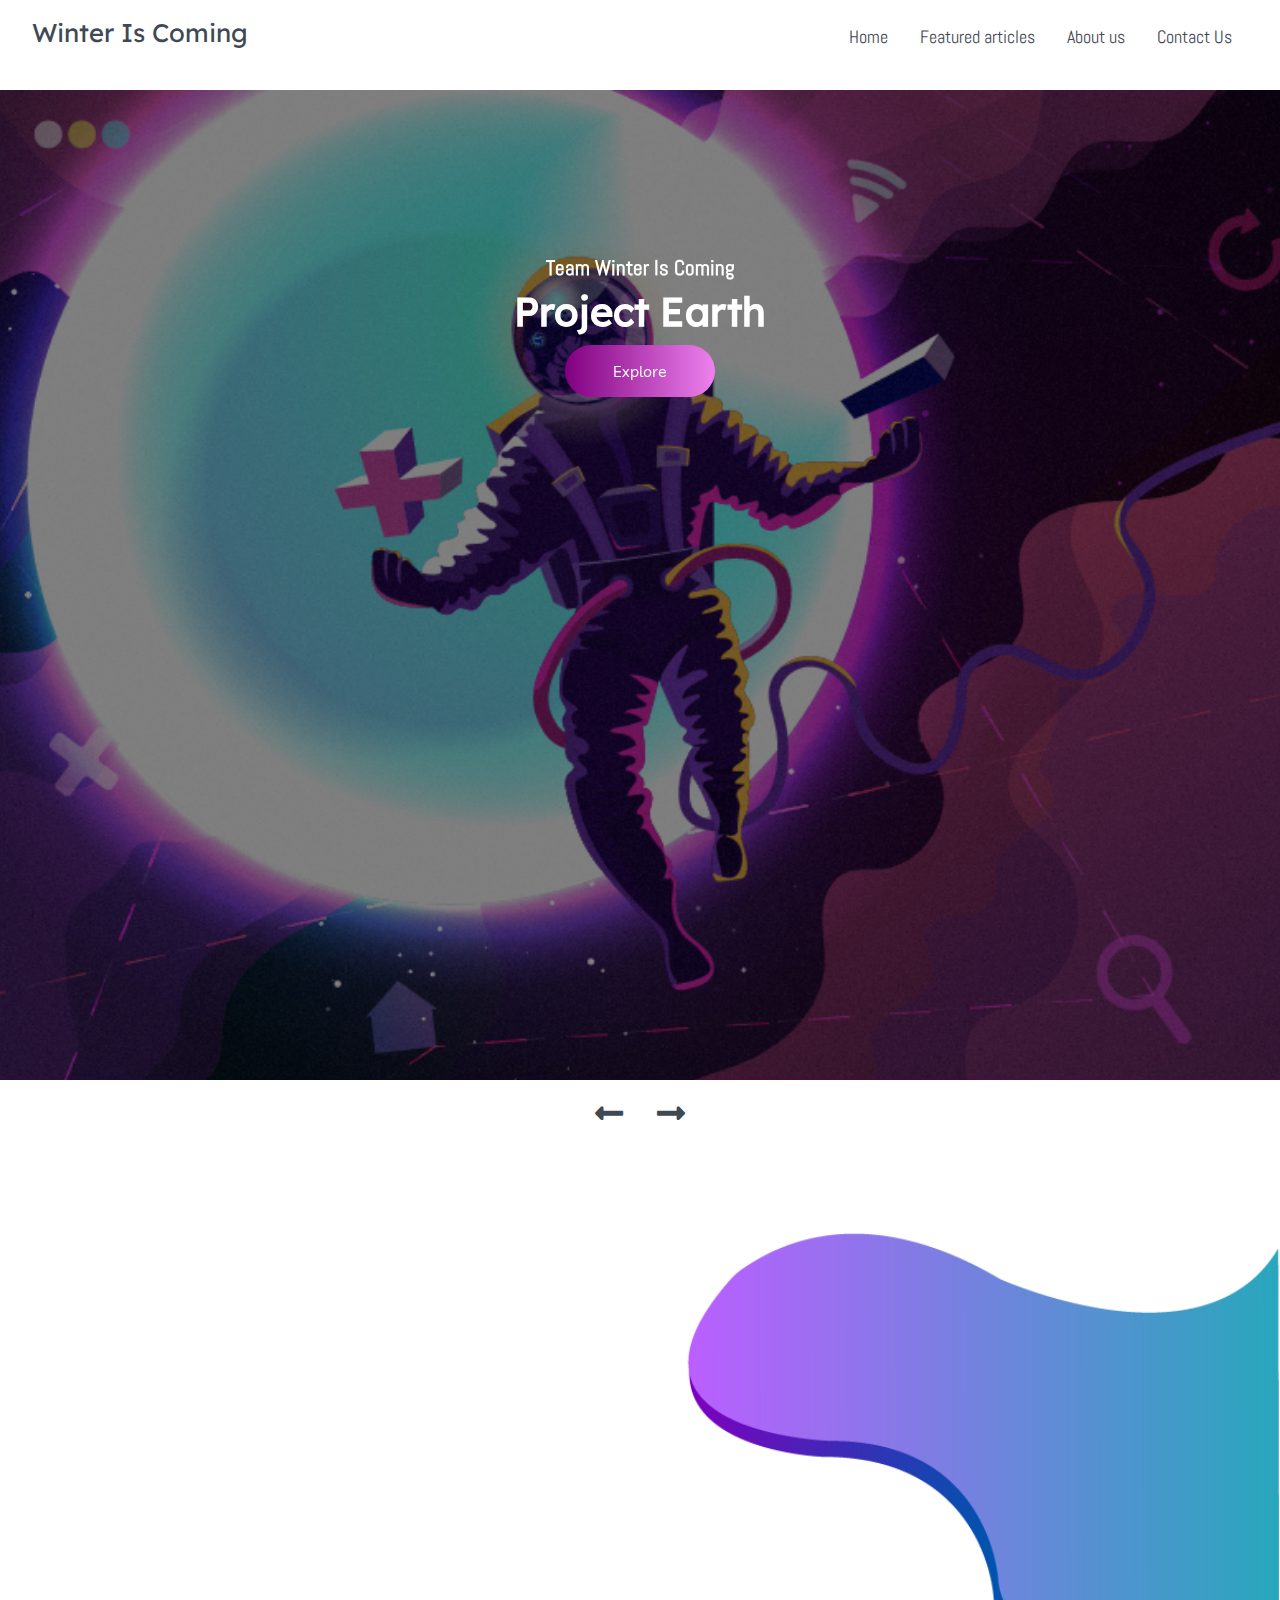
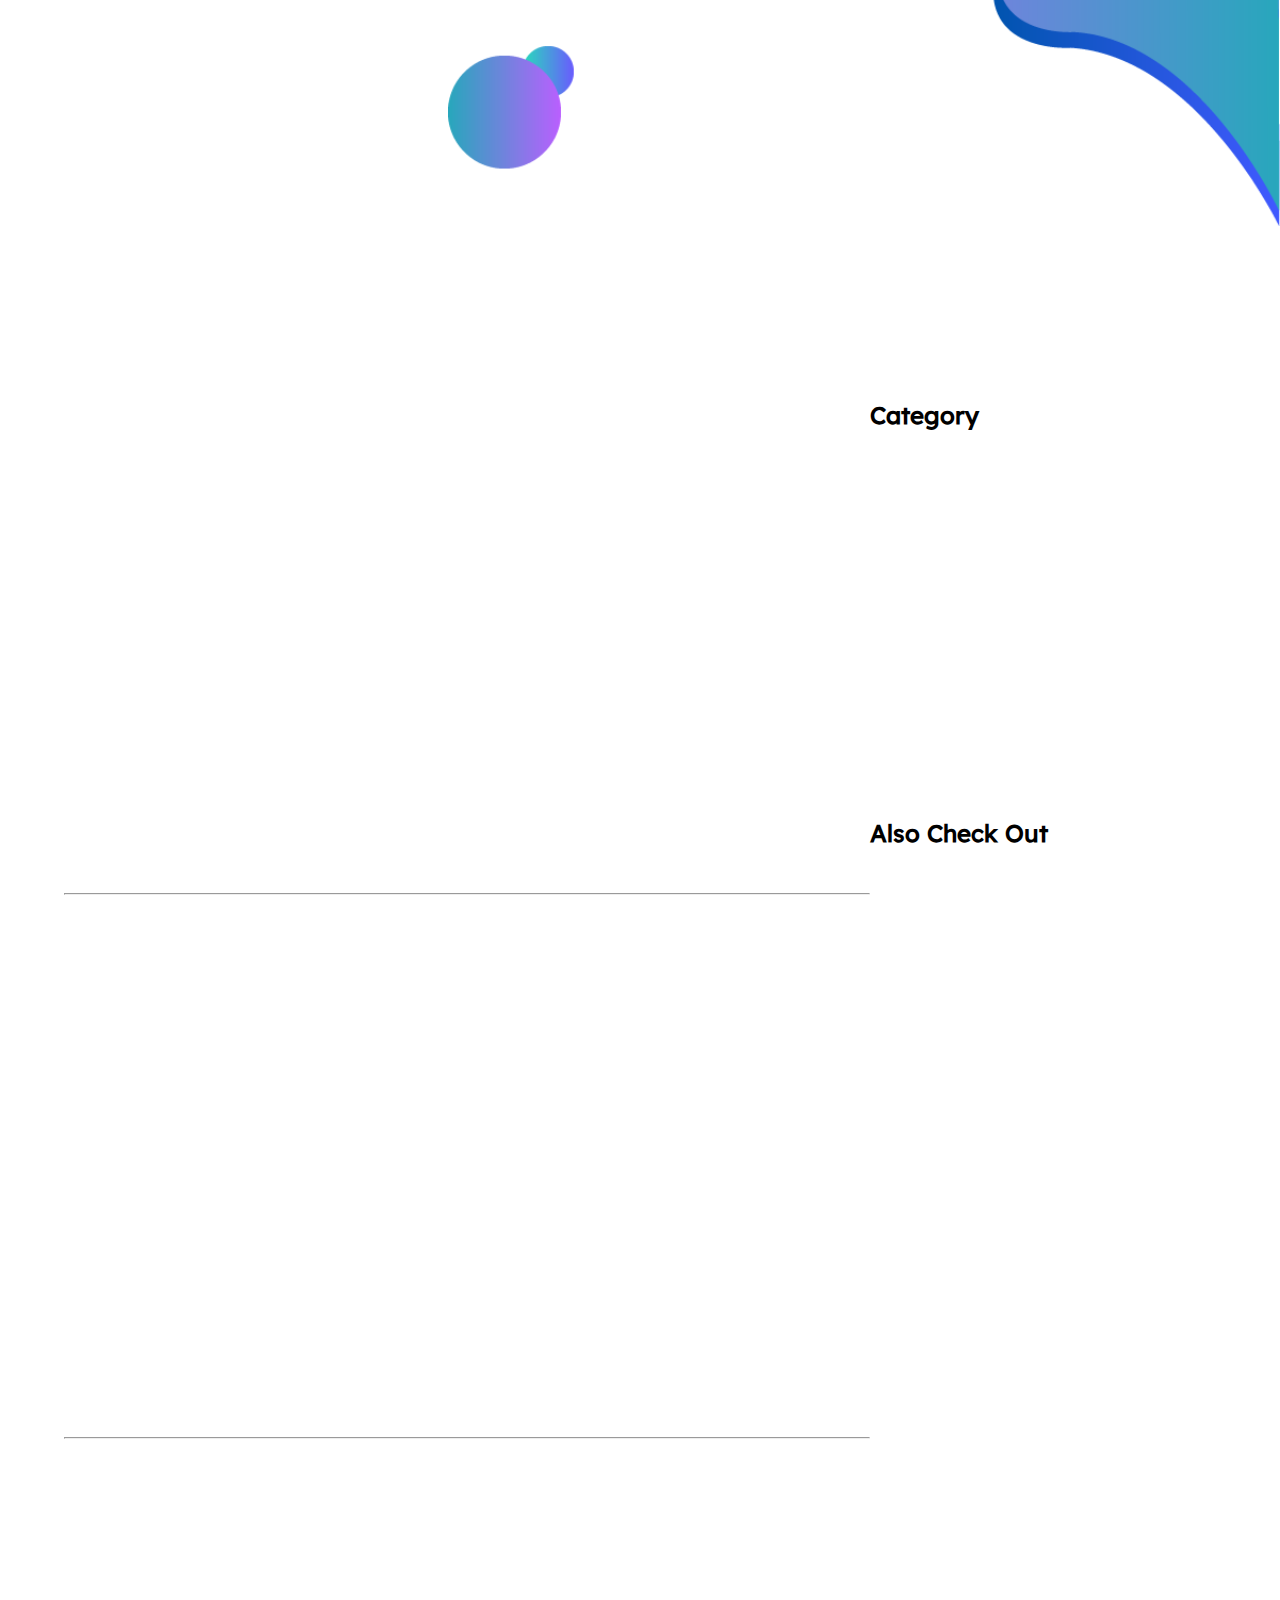
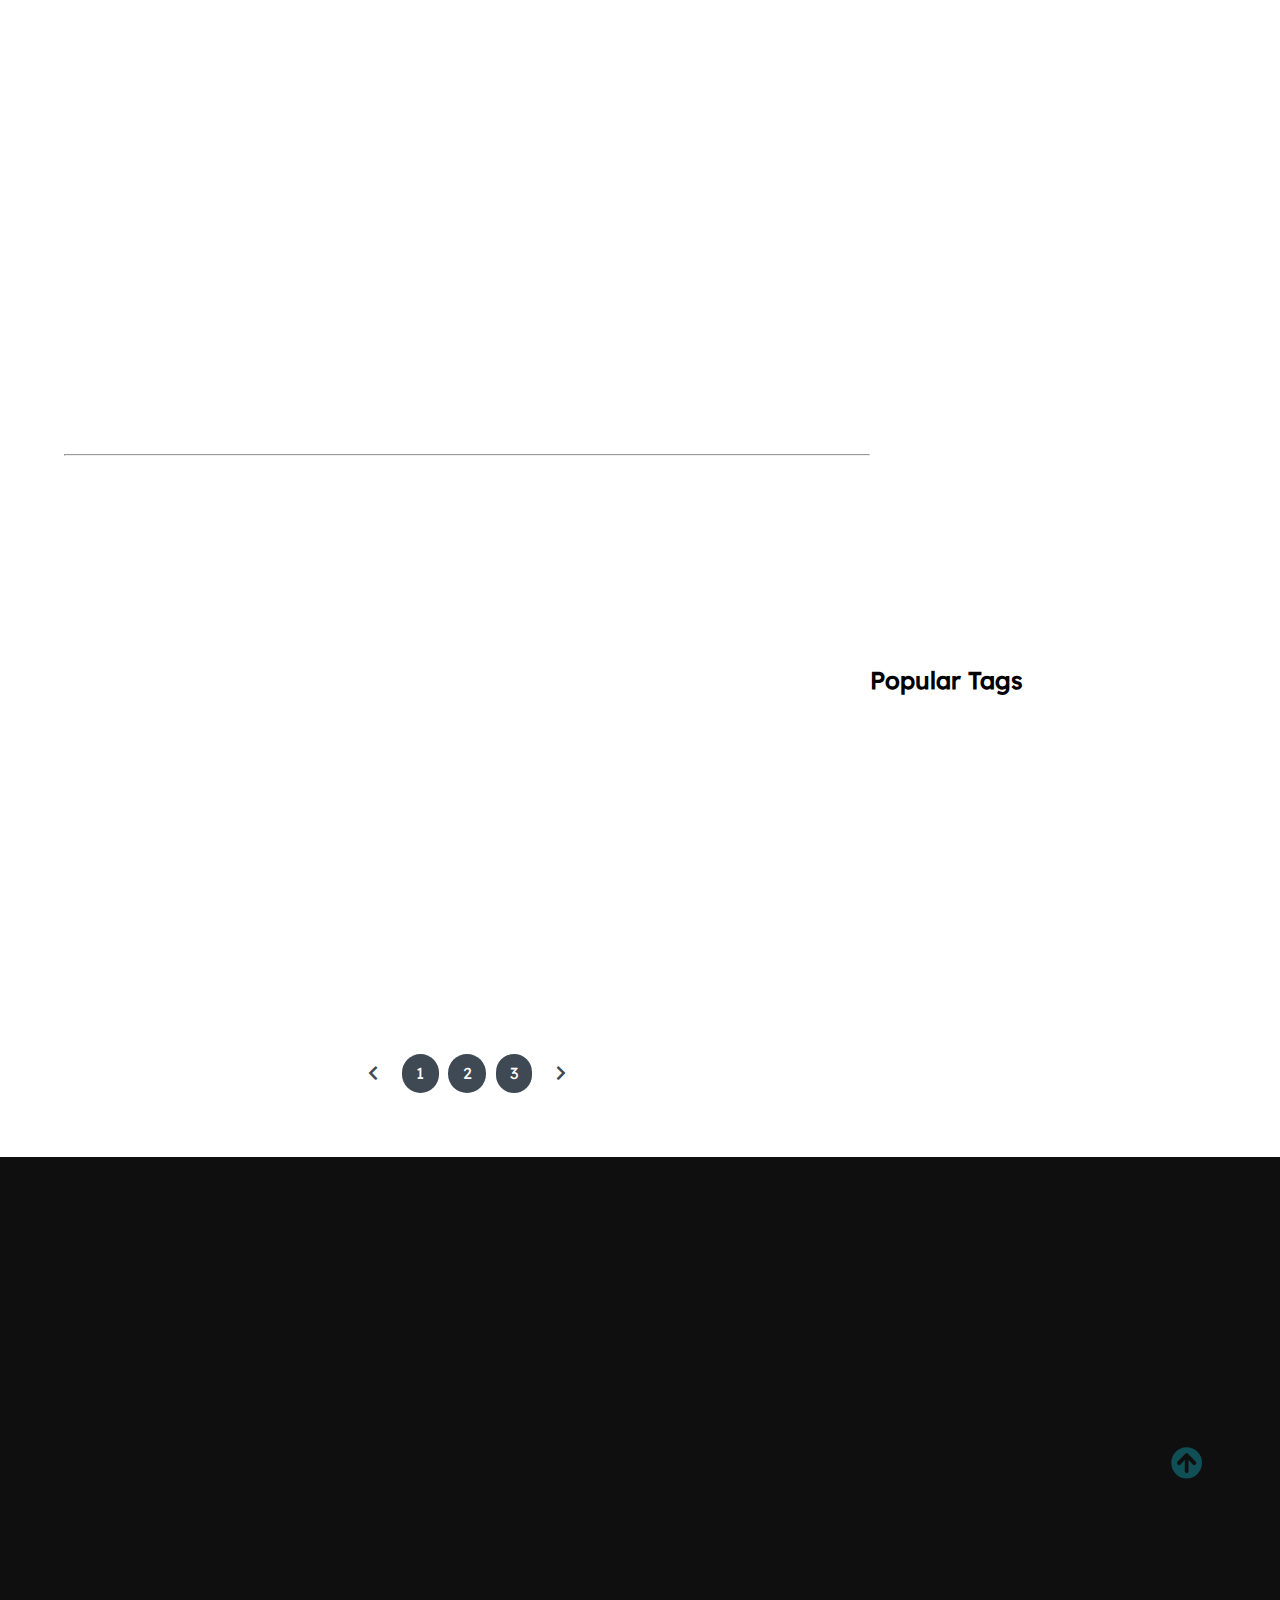
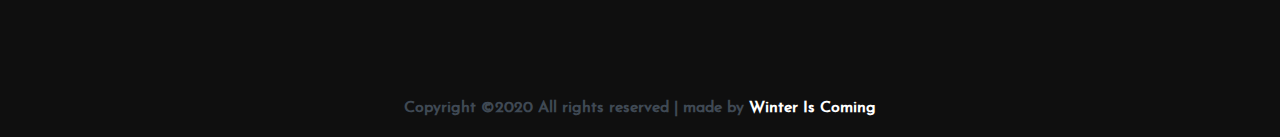
<file: index.html>
<!DOCTYPE html>
<html lang="en">

<head>
  <meta charset="UTF-8" />
  <meta name="viewport" content="width=device-width, initial-scale=1.0" />
  <meta http-equiv="X-UA-Compatible" content="ie=edge" />
  <title>Project NASA</title>

  <!-- Font Awesome Icons -->
  <link rel="stylesheet" href="./css/all.css" />

  <!-- --------- Owl-Carousel ------------------->
  <link rel="stylesheet" href="./css/owl.carousel.min.css" />
  <link rel="stylesheet" href="./css/owl.theme.default.min.css" />

  <!-- ------------ AOS Library ------------------------- -->
  <link rel="stylesheet" href="./css/aos.css" />

  <!-- Custom Style   -->
  <link rel="stylesheet" href="./css/Style.css" />
</head>

<body>
  <!-- ----------------------------  Navigation ---------------------------------------------- -->

  <nav class="nav">
    <div class="nav-menu flex-row">
      <div class="nav-brand">
        <a href="#" class="text-gray">Winter Is Coming</a>
      </div>
      <div class="toggle-collapse">
        <div class="toggle-icons">
          <i class="fas fa-bars"></i>
        </div>
      </div>
      <div>
        <ul class="nav-items">
          <li class="nav-link">
            <a href="index.html">Home</a>
          </li>
          <li class="nav-link">
            <a href="#categories">Featured articles</a>
          </li>

          <li class="nav-link">
            <a href="#foot">About us</a>
          </li>
          <li class="nav-link">
            <a href="#foot">Contact Us</a>
          </li>
        </ul>
      </div>
    </div>
  </nav>

  <!-- ------------x---------------  Navigation --------------------------x------------------- -->

  <!----------------------------- Main Site Section ------------------------------>

  <main>
    <!------------------------ Site Title ---------------------->

    <section class="site-title">
      <div class="site-background" data-aos="fade-up" data-aos-delay="100">
        <h3>Team Winter Is Coming</h3>
        <h1>Project Earth</h1>
        <div class="explore">
          <a class="btn" href="#pages">Explore</a>
        </div>
      </div>
    </section>

    <!------------x----------- Site Title ----------x----------->

    <!-- --------------------- Blog Carousel ----------------- -->

    <section id="categories">
      <div class="blog">
        <div class="container">
          <div class="owl-carousel owl-theme blog-post">
            <div class="blog-content" data-aos="fade-right" data-aos-delay="200">
              <img src="./assets/Blog-post/post-1.jpg" alt="post-1" />
              <div class="blog-title">
                <h3>Why Does Nasa Study Earth</h3>
                <div class="new-btn">
                  <a class="btn btn-blog" href="page-1.html">See Post</a>
                </div>
                <span>2 minutes</span>
              </div>
            </div>
            <div class="blog-content" data-aos="fade-in" data-aos-delay="200">
              <img src="./assets/Blog-post/post-3.jpeg" alt="post-1" />
              <div class="blog-title">
                <h3>Island Made of Tuff Stuff</h3>
                <div class="new-btn">
                  <a class="btn btn-blog" href="page-3.html">See Post</a>
                </div>
                <span>2 minutes</span>
              </div>
            </div>
            <div class="blog-content" data-aos="fade-left" data-aos-delay="200">
              <img src="./assets/Blog-post/post-2.jpg" alt="post-1" />
              <div class="blog-title">
                <h3>Track Forest Fire From Space</h3>
                <div class="new-btn">
                  <a class="btn btn-blog" href="page-2.html">See Post</a>
                </div>
                <span>2 minutes</span>
              </div>
            </div>
            <div class="blog-content" data-aos="fade-right" data-aos-delay="200">
              <img src="./assets/Blog-post/post-5.jpg" alt="post-1" />
              <div class="blog-title">
                <h3>Counting crops during COVID</h3>
                <div class="new-btn">
                  <a class="btn btn-blog" href="page-4.html">See Post</a>
                </div>
                <span>2 minutes</span>
              </div>
            </div>
          </div>
          <div class="owl-navigation">
            <span class="owl-nav-prev"><i class="fas fa-long-arrow-alt-left"></i></span>
            <span class="owl-nav-next"><i class="fas fa-long-arrow-alt-right"></i></span>
          </div>
        </div>
      </div>
    </section>

    <!-- ----------x---------- Blog Carousel --------x-------- -->

    <!-- ---------------------- Site Content -------------------------->

    <section class="container" id="pages">
      <div class="site-content">
        <div class="posts">
          <div class="post-content" data-aos="zoom-in" data-aos-delay="200">
            <div class="post-image">
              <div>
                <img src="./assets/Blog-post/post-1.jpg" class="img" alt="blog1" />
              </div>
              <div class="post-info flex-row">
                <span><i class="fas fa-user text-gray"></i>&nbsp;&nbsp;Admin</span>
                <span><i class="fas fa-calendar-alt text-gray"></i>&nbsp;&nbsp;October 4, 2020</span>
                <span>2 Comments</span>
              </div>
            </div>
            <div class="post-title">
              <a href="#">Why Does NASA Study Earth</a>
              <p>
                NASA studies Earth because Earth is a planet, too! In fact, it is the planet that NASA has studied the
                most. It is important to study Earth because it is the one place in the entire solar system where humans
                can llive.

              </p>
              <a class="btn post-btn" href="page-1.html">
                Read More &nbsp; <i class="fas fa-arrow-right"></i>
              </a>
            </div>
          </div>
          <hr />
          <div class="post-content" data-aos="zoom-in" data-aos-delay="200">
            <div class="post-image">
              <div>
                <img src="./assets/Blog-post/post-2.jpg" class="img" alt="blog1" />
              </div>
              <div class="post-info flex-row">
                <span><i class="fas fa-user text-gray"></i>&nbsp;&nbsp;Admin</span>
                <span><i class="fas fa-calendar-alt text-gray"></i>&nbsp;&nbsp;October 4, 2020</span>
                <span>7 Commets</span>
              </div>
            </div>
            <div class="post-title">
              <a href="#">Track Forest Fire From Space</a>
              <p>
                Wildfires have been burning across the state of California for weeks – some of them
                becoming larger complexes as different fires merge. One of those was the August
                Complex Fire, which reportedly began as 37 distinct fires caused by lightning strikes
                in northern California on Aug. 17. That fire is still burning over a month later.
              </p>
              <a class="btn post-btn" href="page-2.html">
                Read More &nbsp; <i class="fas fa-arrow-right"></i>
              </a>
            </div>
          </div>
          <hr />
          <div class="post-content" data-aos="zoom-in" data-aos-delay="200">
            <div class="post-image">
              <div>
                <img src="./assets/Blog-post/post-3.jpeg" class="img" alt="blog1" />
              </div>
              <div class="post-info flex-row">
                <span><i class="fas fa-user text-gray"></i>&nbsp;&nbsp;Admin</span>
                <span><i class="fas fa-calendar-alt text-gray"></i>&nbsp;&nbsp;October 4, 2020</span>
                <span>5 Comments</span>
              </div>
            </div>
            <div class="post-title">
              <a href="#">Island Made of Tuff Stuff</a>
              <p>
                Hunga Tonga-Hunga Ha'apai is the first island of this type to erupt and persist in the modern satellite
                era, it gives scientists an unprecedented view from space of its early life and evolution. The new study
                offers insight into its longevity and the erosion that shapes new islands. Understanding these processes
                could also provide insights into similar features in other parts of the solar system, including Mars.
              </p>
              <a class="btn post-btn" href="page-3.html">
                Read More &nbsp; <i class="fas fa-arrow-right"></i>
              </a>
            </div>
          </div>
          <hr />
          <div class="post-content" data-aos="zoom-in" data-aos-delay="200">
            <div class="post-image">
              <div>
                <img src="./assets/Blog-post/post-5.jpg" class="img" alt="blog1" />
              </div>
              <div class="post-info flex-row">
                <span><i class="fas fa-user text-gray"></i>&nbsp;&nbsp;Admin</span>
                <span><i class="fas fa-calendar-alt text-gray"></i>&nbsp;&nbsp;October 4, 2020</span>
                <span>12 Comments</span>
              </div>
            </div>
            <div class="post-title">
              <a href="#">Counting crops during COVID</a>
              <p>
                The Earth Science Division is using information from NASA’s Earth-observing
                satellites, surface sensors, and computer-based datasets to study the environmental,
                economic and societal impacts of the COVID-19 pandemic and to determine whether
                environmental factors influence the spread of the virus.
              </p>
              <a class="btn post-btn" href="page-4.html">
                Read More &nbsp; <i class="fas fa-arrow-right"></i>
              </a>
            </div>
          </div>
          <div class="pagination flex-row">
            <a href="page-1.html"><i class="fas fa-chevron-left"></i></a>
            <a href="page-2.html" class="pages">1</a>
            <a href="page-3.html" class="pages">2</a>
            <a href="page-4.html" class="pages">3</a>
            <a href="page-1.html"><i class="fas fa-chevron-right"></i></a>
          </div>
        </div>
        <aside class="sidebar">
          <div class="category">
            <h2>Category</h2>
            <ul class="category-list">
              <li class="list-items" data-aos="fade-left" data-aos-delay="100">
                <a href="#">Mission Earth</a>
                <span>(05)</span>
              </li>
              <li class="list-items" data-aos="fade-left" data-aos-delay="200">
                <a href="#">Mission Mars</a>
                <span>(02)</span>
              </li>
              <li class="list-items" data-aos="fade-left" data-aos-delay="300">
                <a href="#">Space Studies</a>
                <span>(07)</span>
              </li>
              <li class="list-items" data-aos="fade-left" data-aos-delay="400">
                <a href="#">NASA Tech</a>
                <span>(01)</span>
              </li>
              <li class="list-items" data-aos="fade-left" data-aos-delay="500">
                <a href="#">More Blogs</a>
                <span>(08)</span>
              </li>
            </ul>
          </div>
          <div class="popular-post">
            <h2>Also Check Out</h2>
            <div class="post-content" data-aos="flip-up" data-aos-delay="200">
              <div class="post-image">
                <div>
                  <img src="./assets/popular-post/m-blog-1.jpg" class="img" alt="blog1" />
                </div>
                <div class="post-info flex-row">
                  <span><i class="fas fa-calendar-alt text-gray"></i>&nbsp;&nbsp;October 4, 2020</span>
                  <span>2 Comments</span>
                </div>
              </div>
              <div class="post-title">
                <a href="#">A possible second large subglacial impact crater in northwest Greenland</a>
              </div>
            </div>
            <div class="post-content" data-aos="flip-up" data-aos-delay="300">
              <div class="post-image">
                <div>
                  <img src="./assets/popular-post/m-blog-2.jpg" class="img" alt="blog1" />
                </div>
                <div class="post-info flex-row">
                  <span><i class="fas fa-calendar-alt text-gray"></i>&nbsp;&nbsp;October 4, 2020</span>
                  <span>2 Comments</span>
                </div>
              </div>
              <div class="post-title">
                <a href="#">Blending science and tradition:</a>
              </div>
            </div>
            <div class="post-content" data-aos="flip-up" data-aos-delay="400">
              <div class="post-image">
                <div>
                  <img src="./assets/popular-post/m-blog-3.jpg" class="img" alt="blog1" />
                </div>
                <div class="post-info flex-row">
                  <span><i class="fas fa-calendar-alt text-gray"></i>&nbsp;&nbsp;October 4, 2020</span>
                  <span>2 Comments</span>
                </div>
              </div>
              <div class="post-title">
                <a href="#">Shining Laser Light on Earth’s Forests</a>
              </div>
            </div>
            <div class="post-content" data-aos="flip-up" data-aos-delay="500">
              <div class="post-image">
                <div>
                  <img src="./assets/popular-post/m-blog-4.jpg" class="img" alt="blog1" />
                </div>
                <div class="post-info flex-row">
                  <span><i class="fas fa-calendar-alt text-gray"></i>&nbsp;&nbsp;October 4, 2020</span>
                  <span>2 Comments</span>
                </div>
              </div>
              <div class="post-title">
                <a href="#">Tiny Sea Creatures Hold Secrets to Earth’s Climate
                </a>
              </div>
            </div>
            <div class="post-content" data-aos="flip-up" data-aos-delay="600">
              <div class="post-image">
                <div>
                  <img src="./assets/popular-post/m-blog-5.jpg" class="img" alt="blog1" />
                </div>
                <div class="post-info flex-row">
                  <span><i class="fas fa-calendar-alt text-gray"></i>&nbsp;&nbsp;October 4, 2020</span>
                  <span>2 Comments</span>
                </div>
              </div>
              <div class="post-title">
                <a href="#">The Hiawatha Impact Crater</a>
              </div>
            </div>
          </div>

          <div class="popular-tags">
            <h2>Popular Tags</h2>
            <div class="tags flex-row">
              <span class="tag" data-aos="flip-up" data-aos-delay="100">Software</span>
              <span class="tag" data-aos="flip-up" data-aos-delay="200">Technology</span>
              <span class="tag" data-aos="flip-up" data-aos-delay="300">Space</span>
              <span class="tag" data-aos="flip-up" data-aos-delay="400">COVID-19</span>
              <span class="tag" data-aos="flip-up" data-aos-delay="500">NASA</span>
              <span class="tag" data-aos="flip-up" data-aos-delay="600">Lifestyle</span>
              <span class="tag" data-aos="flip-up" data-aos-delay="700">Space Mission</span>
              <span class="tag" data-aos="flip-up" data-aos-delay="800">Mars</span>
            </div>
          </div>
        </aside>
      </div>
    </section>

    <!-- -----------x---------- Site Content -------------x------------>
  </main>

  <!---------------x------------- Main Site Section ---------------x-------------->

  <!-- --------------------------- Footer ---------------------------------------- -->

  <footer class="footer" id="foot">
    <div class="container">
      <div class="about-us" data-aos="fade-right" data-aos-delay="200">
        <h2>About us</h2>
        <p>
          We are a team of students from a prestigious college of Engineering and
          Technology, named B. P. Poddar Institute of Management and Technology
          situated here in Kolkata, India. We are sincere and hardworking students who like
          try new things every day. We also try to solve every new problem with integrity,
          dignity and teamwork. We like to participate in as many competitions as we can,
          so that we can sharpen our skills and gain experience. We also aspire to be great
          developers and skilled engineers in the time to come.
        </p>
      </div>
      <div class="newsletter" data-aos="fade-right" data-aos-delay="200">
        <h2>Newsletter</h2>
        <p>Stay updated with our latest</p>
        <div class="form-element">
          <input type="text" placeholder="Email" /><span><i class="fas fa-chevron-right"></i></span>
        </div>
      </div>
      <div class="instagram" data-aos="fade-left" data-aos-delay="200">
        <h2>Photo Gallery</h2>
        <div class="flex-row">
          <img src="./assets/Blog-post/post-1.jpg" alt="insta1" />
          <img src="./assets/popular-post/m-blog-3.jpg" alt="insta2" />
          <img src="./assets/popular-post/m-blog-4.jpg" alt="insta3" />
        </div>
        <div class="flex-row">
          <img src="./assets/Blog-post/post-2.jpg" alt="insta4" />
          <img src="./assets/Blog-post/post-3.jpeg" alt="insta5" />
          <img src="./assets/Blog-post/post-5.jpg" alt="insta6" />
        </div>
      </div>
      <div class="follow" data-aos="fade-left" data-aos-delay="200">
        <h2>Follow us</h2>
        <p>Let us be Social</p>
        <div>
          <i class="fab fa-facebook-f"></i>
          <i class="fab fa-twitter"></i>
          <i class="fab fa-instagram"></i>
          <i class="fab fa-youtube"></i>
        </div>
      </div>
    </div>
    <div class="rights flex-row">
      <h4 class="text-gray">
        Copyright &#169;2020 All rights reserved | made by
        <a target="_black">Winter Is Coming</a>
      </h4>
    </div>
    <div class="move-up">
      <span><i class="fas fa-arrow-circle-up fa-2x"></i></span>
    </div>
  </footer>

  <!-- -------------x------------- Footer --------------------x------------------- -->

  <!-- Jquery Library file -->
  <script src="./js/Jquery3.4.1.min.js"></script>

  <!-- --------- Owl-Carousel js ------------------->
  <script src="./js/owl.carousel.min.js"></script>

  <!-- ------------ AOS js Library  ------------------------- -->
  <script src="./js/aos.js"></script>

  <!-- Custom Javascript file -->
  <script src="./js/main.js"></script>

</body>

</html>
</file>
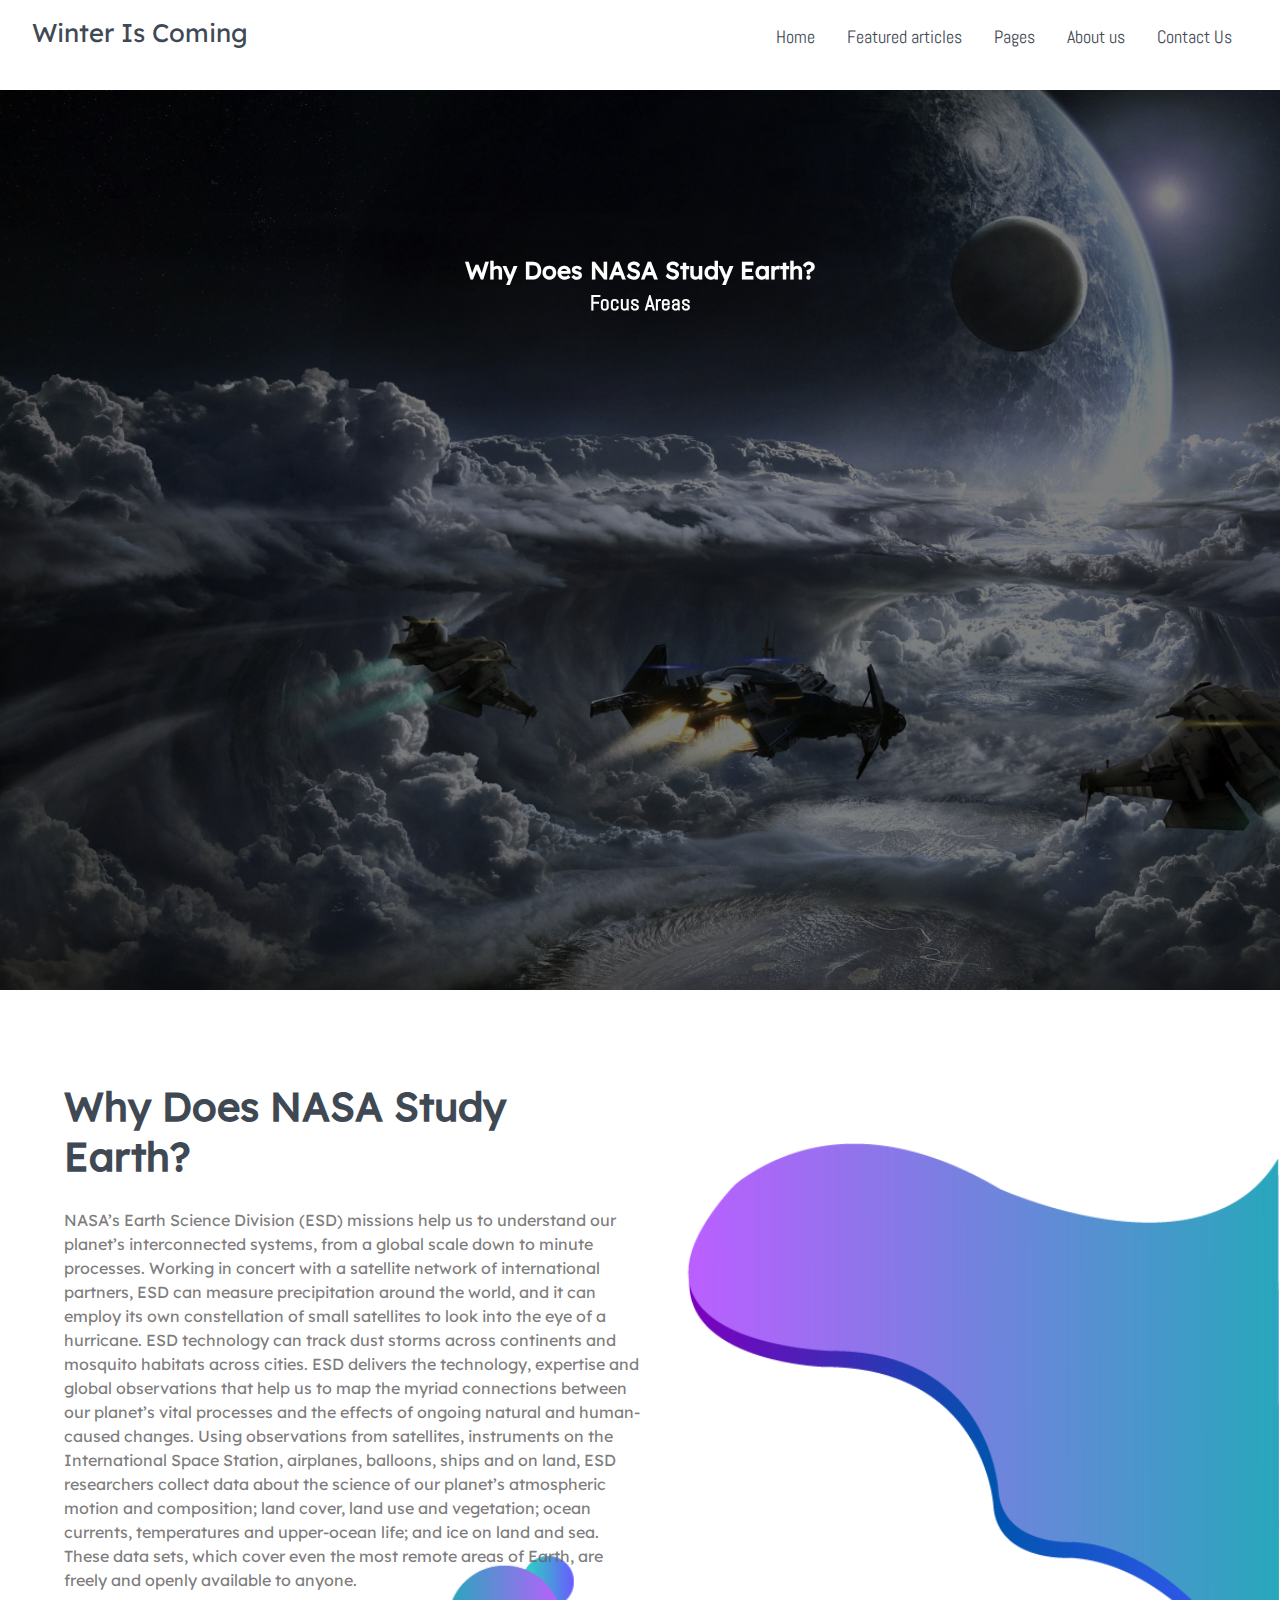
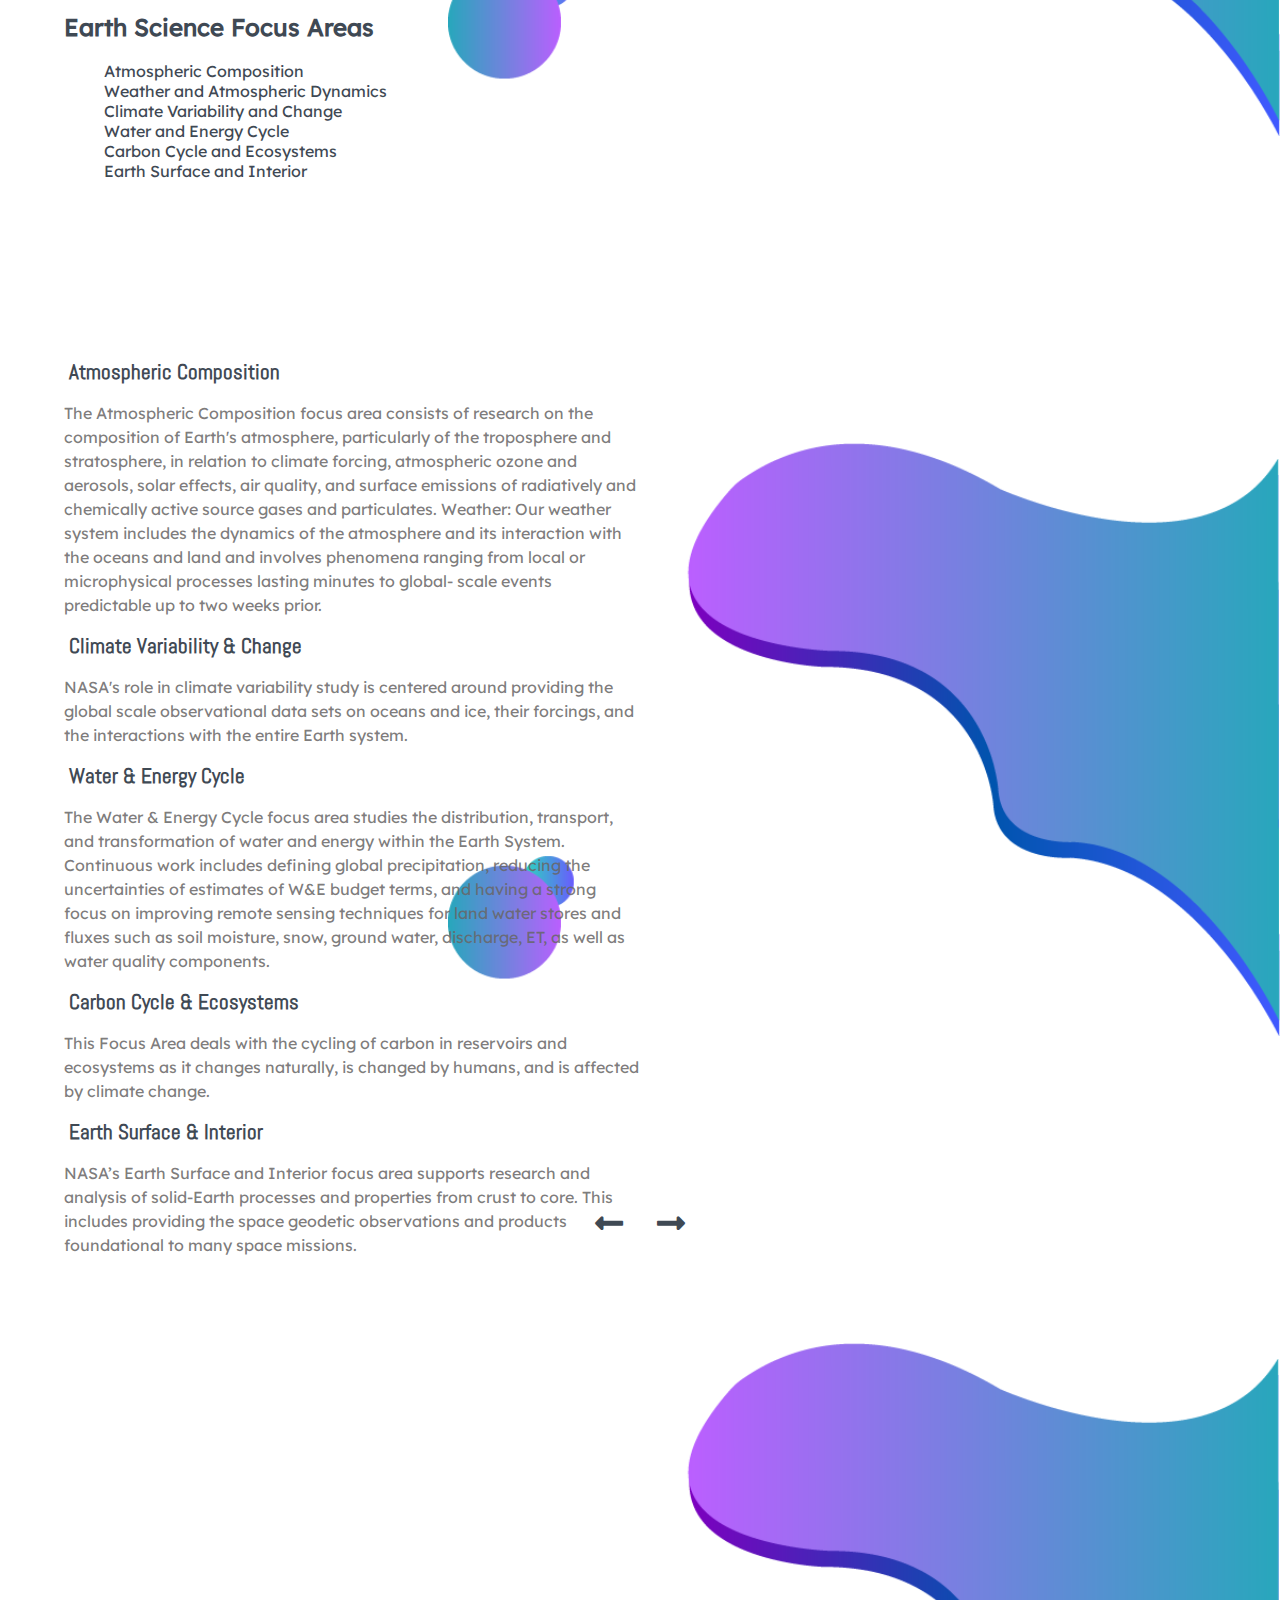
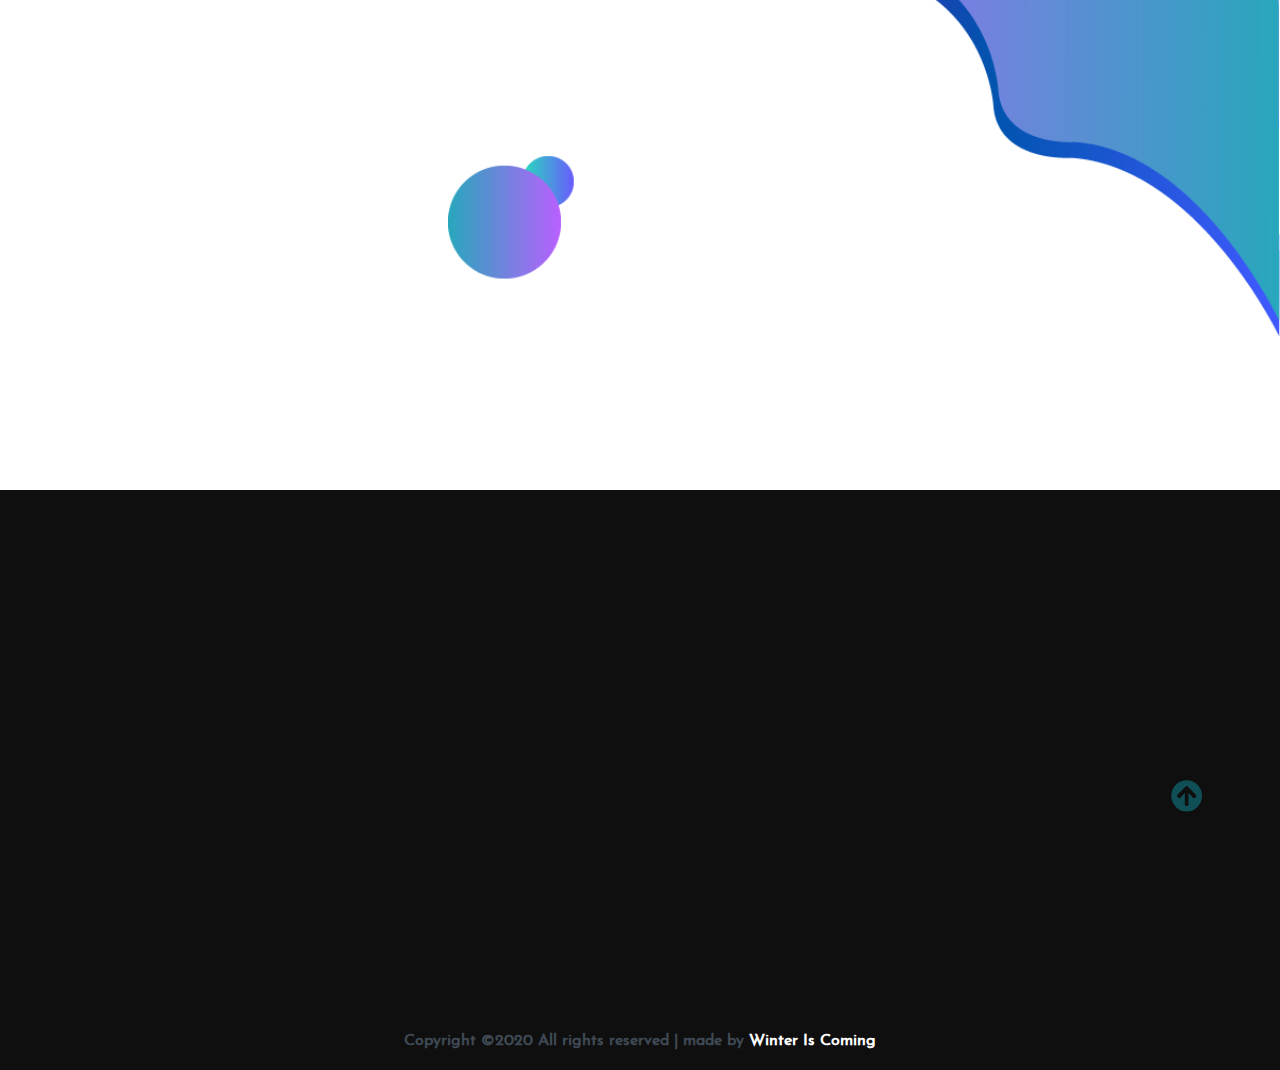
<file: page-1.html>
<!DOCTYPE html>
<html lang="en">

<head>
  <meta charset="UTF-8" />
  <meta name="viewport" content="width=device-width, initial-scale=1.0" />
  <meta http-equiv="X-UA-Compatible" content="ie=edge" />
  <title>Why Does NASA Study Earth</title>

  <!-- Font Awesome Icons -->
  <link rel="stylesheet" href="./css/all.css" />

  <!-- --------- Owl-Carousel ------------------->
  <link rel="stylesheet" href="./css/owl.carousel.min.css" />
  <link rel="stylesheet" href="./css/owl.theme.default.min.css" />

  <!-- ------------ AOS Library ------------------------- -->
  <link rel="stylesheet" href="./css/aos.css" />

  <!-- Custom Style   -->
  <link rel="stylesheet" href="./css/Style.css" />
</head>

<body>
  <!-- ----------------------------  Navigation ---------------------------------------------- -->

  <nav class="nav">
    <div class="nav-menu flex-row">
      <div class="nav-brand">
        <a href="#" class="text-gray">Winter Is Coming</a>
      </div>
      <div class="toggle-collapse">
        <div class="toggle-icons">
          <i class="fas fa-bars"></i>
        </div>
      </div>
      <div>
        <ul class="nav-items">
          <li class="nav-link">
            <a href="index.html">Home</a>
          </li>
          <li class="nav-link">
            <a href="#categories">Featured articles</a>
          </li>
          <li class="nav-link">
            <a href="index.html">Pages</a>
          </li>
          <li class="nav-link">
            <a href="#foot">About us</a>
          </li>
          <li class="nav-link">
            <a href="#foot">Contact Us</a>
          </li>
        </ul>
      </div>
    </div>
  </nav>

  <!-- ------------x---------------  Navigation --------------------------x------------------- -->

  <main>
    <!------------------------ Site Title ---------------------->

    <section class="page-title">
      <div class="page-background" data-aos="fade-up" data-aos-delay="100">
        <h2>Why Does NASA Study Earth?</h2>
        <h3>Focus Areas</h3>
      </div>
    </section>

    <!------------x----------- Site Title ----------x----------->
    <!------------------------blog-------------------------------->
    <section>
      <div class="blog">
        <div class="container">
          <div class="page-content">
            <div class="page-blog">
              <h1>Why Does NASA Study Earth?</h1>
              <p>NASA’s Earth Science Division (ESD) missions help
                us to understand our planet’s interconnected
                systems, from a global scale down to minute
                processes. Working in concert with a satellite network
                of international partners, ESD can measure
                precipitation around the world, and it can employ its
                own constellation of small satellites to look into the
                eye of a hurricane. ESD technology can track dust
                storms across continents and mosquito habitats
                across cities.

                ESD delivers the technology, expertise and global
                observations that help us to map the myriad
                connections between our planet’s vital processes and
                the effects of ongoing natural and human-caused
                changes.
                Using observations from satellites, instruments on the
                International Space Station, airplanes, balloons, ships
                and on land, ESD researchers collect data about the
                science of our planet’s atmospheric motion and
                composition; land cover, land use and vegetation;
                ocean currents, temperatures and upper-ocean life;
                and ice on land and sea. These data sets, which cover
                even the most remote areas of Earth, are freely and
                openly available to anyone.</p>
              <h2>Earth Science Focus Areas</h2>
              <ul>
                <li>Atmospheric Composition</li>
                <li>Weather and Atmospheric Dynamics</li>
                <li>Climate Variability and Change</li>
                <li>Water and Energy Cycle</li>
                <li>Carbon Cycle and Ecosystems</li>
                <li>Earth Surface and Interior</li>
              </ul>
            </div>
          </div>
        </div>
      </div>
      <div class="part">
        <div class="blog">
          <div class="container">
            <div class="page-content">
              <div class="page-blog">

                <h3>Atmospheric Composition</h3>
                <p>The Atmospheric Composition focus
                  area consists of research on the composition of Earth's
                  atmosphere, particularly of the troposphere and stratosphere, in
                  relation to climate forcing, atmospheric ozone and aerosols, solar
                  effects, air quality, and surface emissions of radiatively and
                  chemically active source gases and particulates.
                  Weather: Our weather system includes the dynamics of the atmosphere
                  and its interaction with the oceans and land and involves phenomena

                  ranging from local or microphysical processes lasting minutes to global-
                  scale events predictable up to two weeks prior.</p>

                <h3>Climate Variability & Change</h3>
                <p> NASA's role in climate variability
                  study is centered around providing the global scale observational
                  data sets on oceans and ice, their forcings, and the interactions
                  with the entire Earth system.</p>

                <h3>Water & Energy Cycle</h3>
                <p> The Water & Energy Cycle focus area
                  studies the distribution, transport, and transformation of water and
                  energy within the Earth System. Continuous work includes
                  defining global precipitation, reducing the uncertainties of
                  estimates of W&E budget terms, and having a strong focus on
                  improving remote sensing techniques for land water stores and
                  fluxes such as soil moisture, snow, ground water, discharge, ET,
                  as well as water quality components.</p>

                <h3> Carbon Cycle & Ecosystems</h3>
                <p> This Focus Area deals with the
                  cycling of carbon in reservoirs and ecosystems as it changes
                  naturally, is changed by humans, and is affected by climate
                  change.</p>

                <h3> Earth Surface & Interior</h3>
                <p> NASA’s Earth Surface and Interior
                  focus area supports research and analysis of solid-Earth
                  processes and properties from crust to core. This includes
                  providing the space geodetic observations and products
                  foundational to many space missions.</p>
              </div>
            </div>
          </div>
        </div>
      </div>
    </section>
    <!-----------------blog------------------------------------>
    <!-- --------------------- Blog Carousel ----------------- -->

    <section id="categories">
      <div class="blog">
        <div class="container">
          <div class="owl-carousel owl-theme blog-post">
            <div class="blog-content" data-aos="fade-right" data-aos-delay="200">
              <img src="./assets/Blog-post/post-1.jpg" alt="post-1" />
              <div class="blog-title">
                <h3>Why Does Nasa Study Earth</h3>
                <div class="new-btn">
                  <a class="btn btn-blog" href="page-1.html">See Post</a>
                </div>
                <span>2 minutes</span>
              </div>
            </div>
            <div class="blog-content" data-aos="fade-in" data-aos-delay="200">
              <img src="./assets/Blog-post/post-3.jpeg" alt="post-1" />
              <div class="blog-title">
                <h3>Island Made of Tuff Stuff</h3>
                <div class="new-btn">
                  <a class="btn btn-blog" href="page-3.html">See Post</a>
                </div>
                <span>2 minutes</span>
              </div>
            </div>
            <div class="blog-content" data-aos="fade-left" data-aos-delay="200">
              <img src="./assets/Blog-post/post-2.jpg" alt="post-1" />
              <div class="blog-title">
                <h3>Track Forest Fire From Space</h3>
                <div class="new-btn">
                  <a class="btn btn-blog" href="page-2.html">See Post</a>
                </div>
                <span>2 minutes</span>
              </div>
            </div>
            <div class="blog-content" data-aos="fade-right" data-aos-delay="200">
              <img src="./assets/Blog-post/post-5.jpg" alt="post-1" />
              <div class="blog-title">
                <h3>Counting crops during COVID</h3>
                <div class="new-btn">
                  <a class="btn btn-blog" href="page-4.html">See Post</a>
                </div>
                <span>2 minutes</span>
              </div>
            </div>
          </div>
          <div class="owl-navigation">
            <span class="owl-nav-prev"><i class="fas fa-long-arrow-alt-left"></i></span>
            <span class="owl-nav-next"><i class="fas fa-long-arrow-alt-right"></i></span>
          </div>
        </div>
      </div>
    </section>

    <!-- ----------x---------- Blog Carousel --------x-------- -->
  </main>

  <!-- --------------------------- Footer ---------------------------------------- -->

  <footer class="footer" id="foot">
    <div class="container">
      <div class="about-us" data-aos="fade-right" data-aos-delay="200">
        <h2>About us</h2>
        <p>
          We are a team of students from a prestigious college of Engineering and
          Technology, named B. P. Poddar Institute of Management and Technology
          situated here in Kolkata, India. We are sincere and hardworking students who like
          try new things every day. We also try to solve every new problem with integrity,
          dignity and teamwork. We like to participate in as many competitions as we can,
          so that we can sharpen our skills and gain experience. We also aspire to be great
          developers and skilled engineers in the time to come.
        </p>
      </div>
      <div class="newsletter" data-aos="fade-right" data-aos-delay="200">
        <h2>Newsletter</h2>
        <p>Stay updated with our latest</p>
        <div class="form-element">
          <input type="text" placeholder="Email" /><span><i class="fas fa-chevron-right"></i></span>
        </div>
      </div>
      <div class="instagram" data-aos="fade-left" data-aos-delay="200">
        <h2>Photo Gallery</h2>
        <div class="flex-row">
          <img src="./assets/Blog-post/post-1.jpg" alt="insta1" />
          <img src="./assets/popular-post/m-blog-3.jpg" alt="insta2" />
          <img src="./assets/popular-post/m-blog-4.jpg" alt="insta3" />
        </div>
        <div class="flex-row">
          <img src="./assets/Blog-post/post-2.jpg" alt="insta4" />
          <img src="./assets/Blog-post/post-3.jpeg" alt="insta5" />
          <img src="./assets/Blog-post/post-5.jpg" alt="insta6" />
        </div>
      </div>
      <div class="follow" data-aos="fade-left" data-aos-delay="200">
        <h2>Follow us</h2>
        <p>Let us be Social</p>
        <div>
          <i class="fab fa-facebook-f"></i>
          <i class="fab fa-twitter"></i>
          <i class="fab fa-instagram"></i>
          <i class="fab fa-youtube"></i>
        </div>
      </div>
    </div>
    <div class="rights flex-row">
      <h4 class="text-gray">
        Copyright &#169;2020 All rights reserved | made by
        <a target="_black">Winter Is Coming</a>
      </h4>
    </div>
    <div class="move-up">
      <span><i class="fas fa-arrow-circle-up fa-2x"></i></span>
    </div>
  </footer>

  <!-- -------------x------------- Footer --------------------x------------------- -->

  <!-- Jquery Library file -->
  <script src="./js/Jquery3.4.1.min.js"></script>

  <!-- --------- Owl-Carousel js ------------------->
  <script src="./js/owl.carousel.min.js"></script>

  <!-- ------------ AOS js Library  ------------------------- -->
  <script src="./js/aos.js"></script>

  <!-- Custom Javascript file -->
  <script src="./js/main.js"></script>

</body>

</html>
</file>
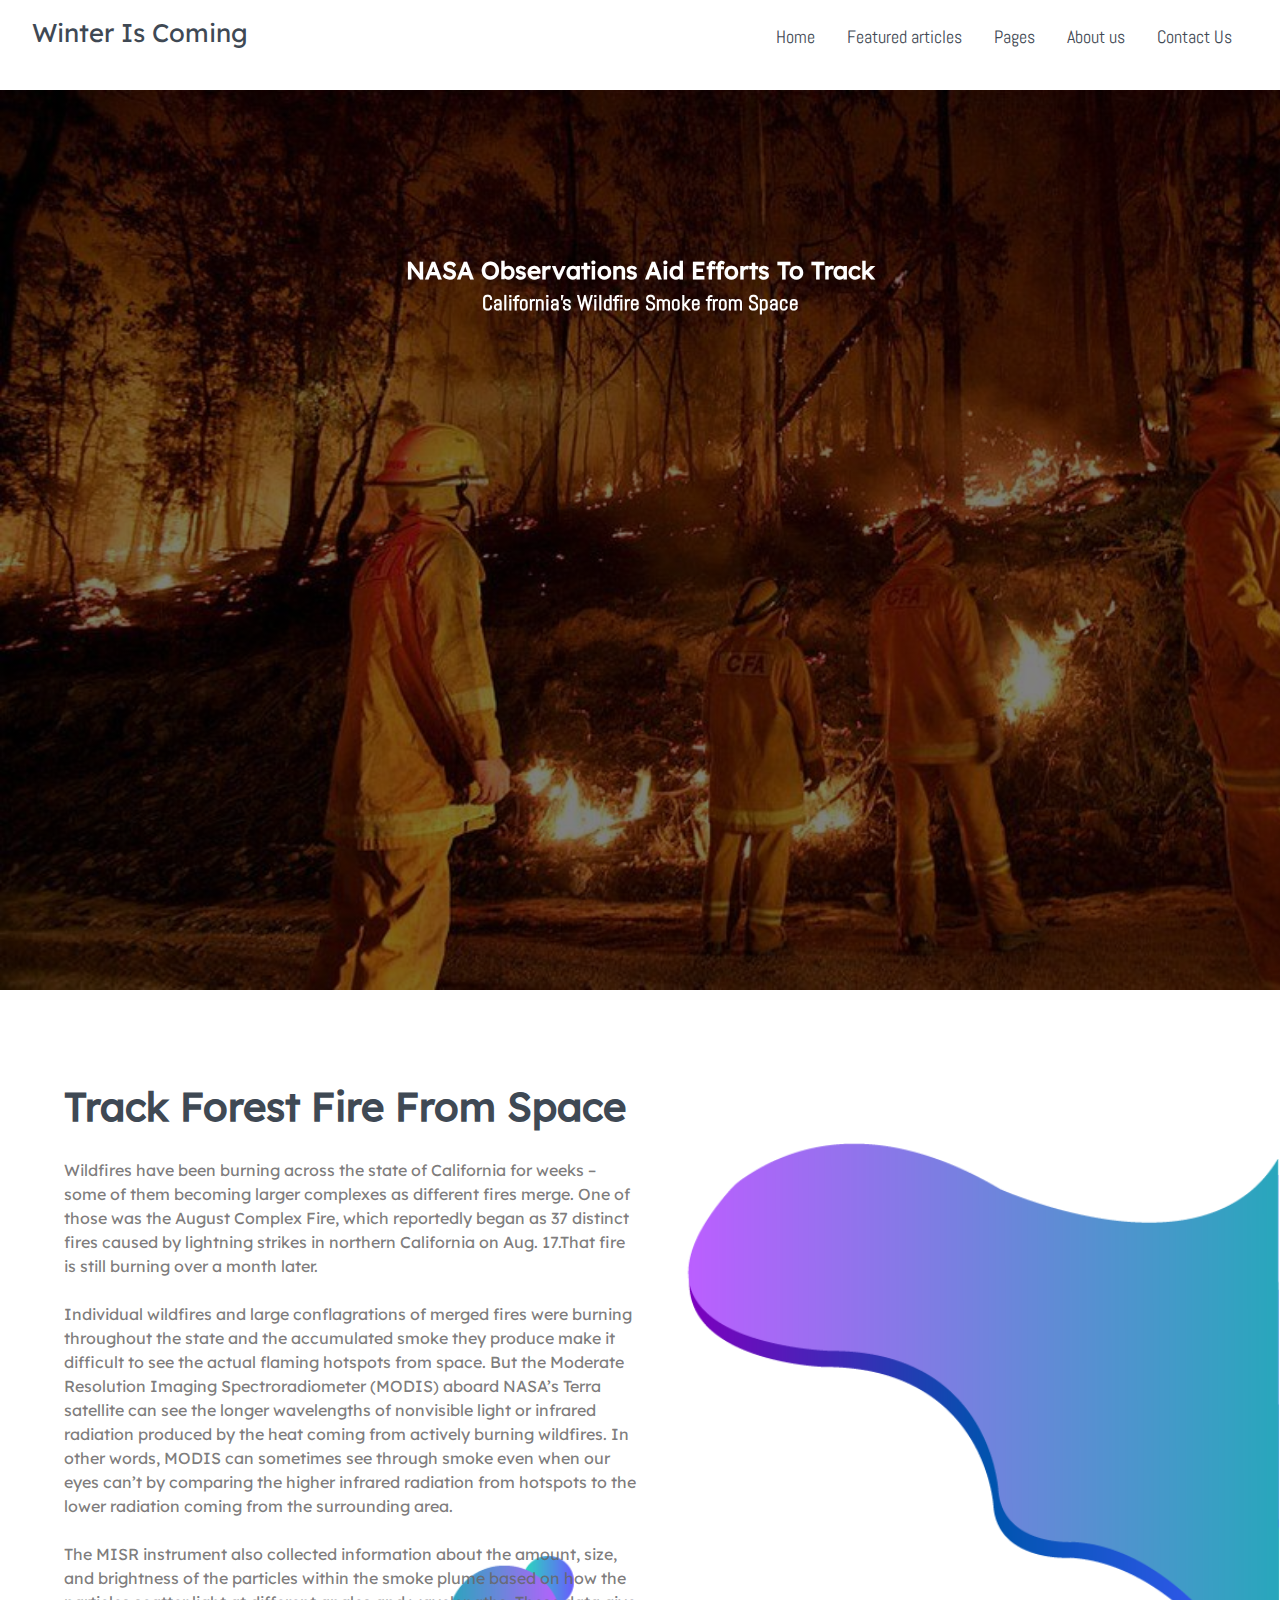
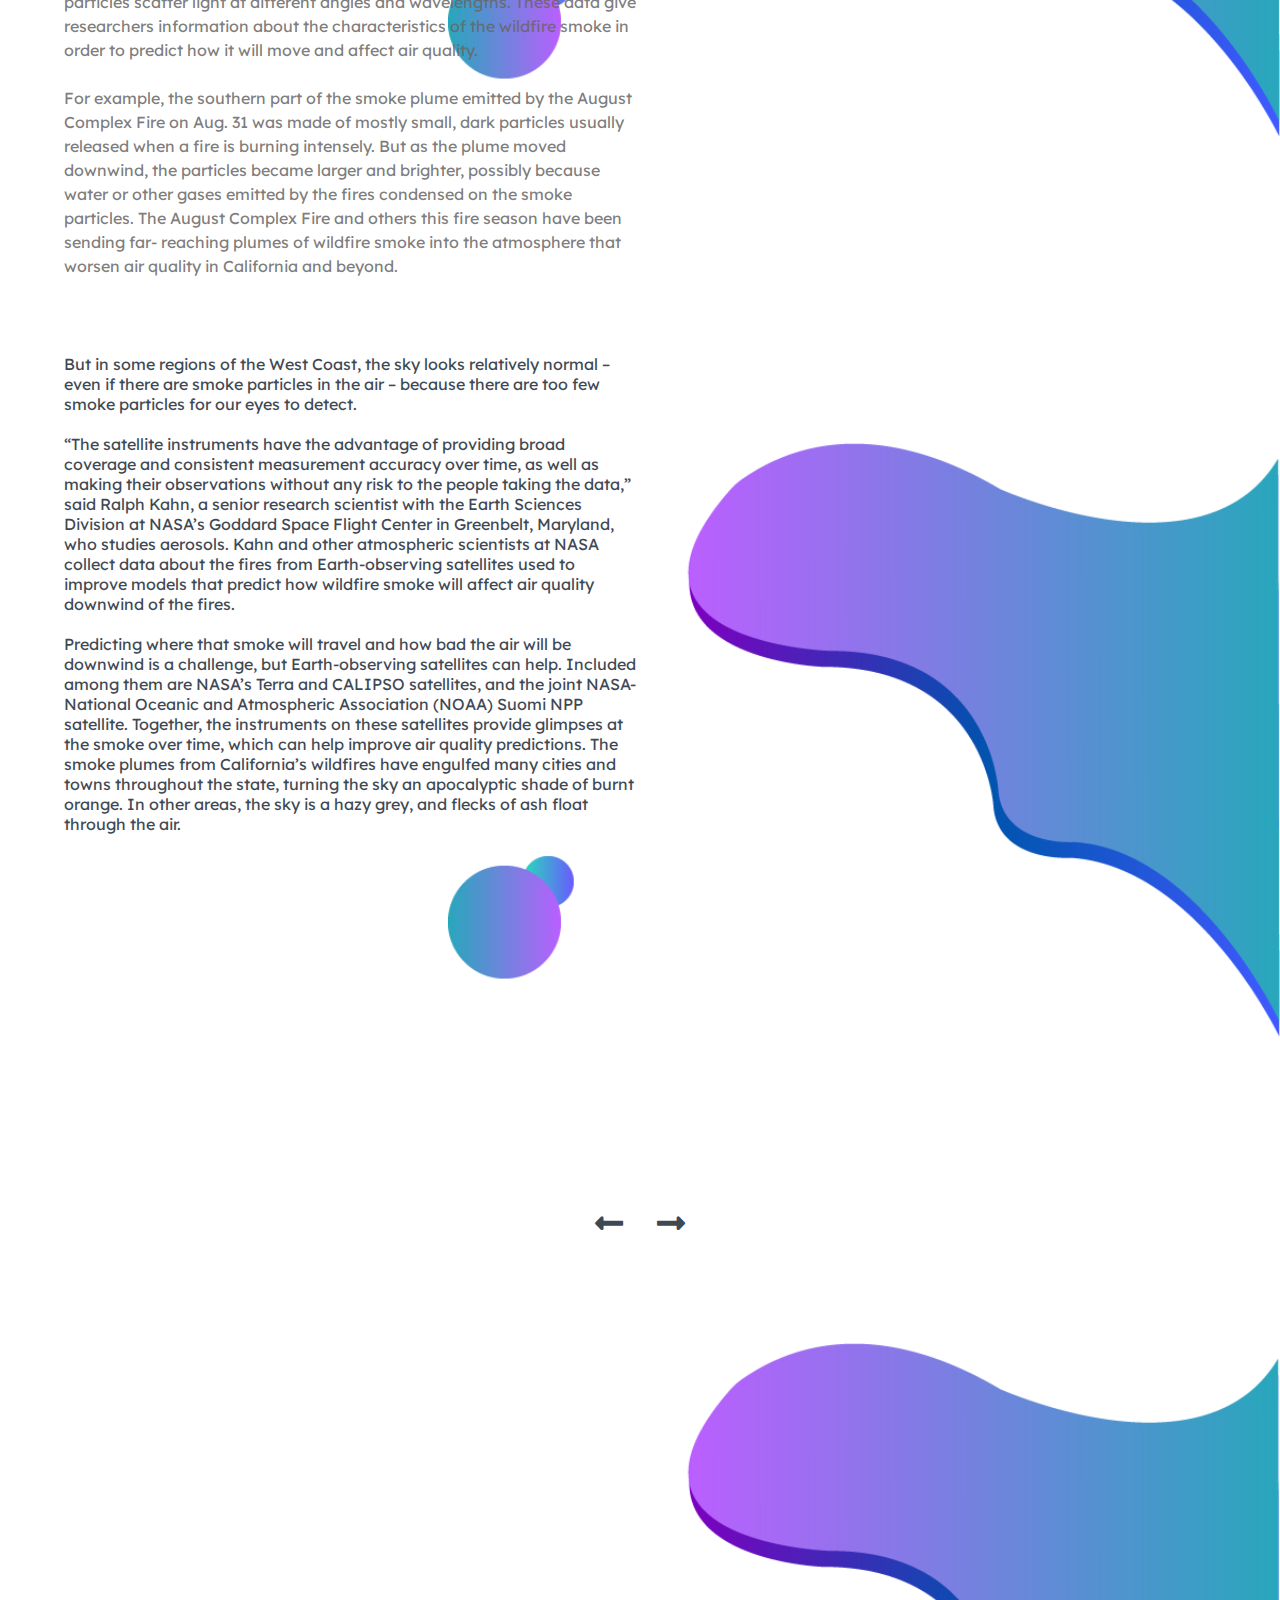
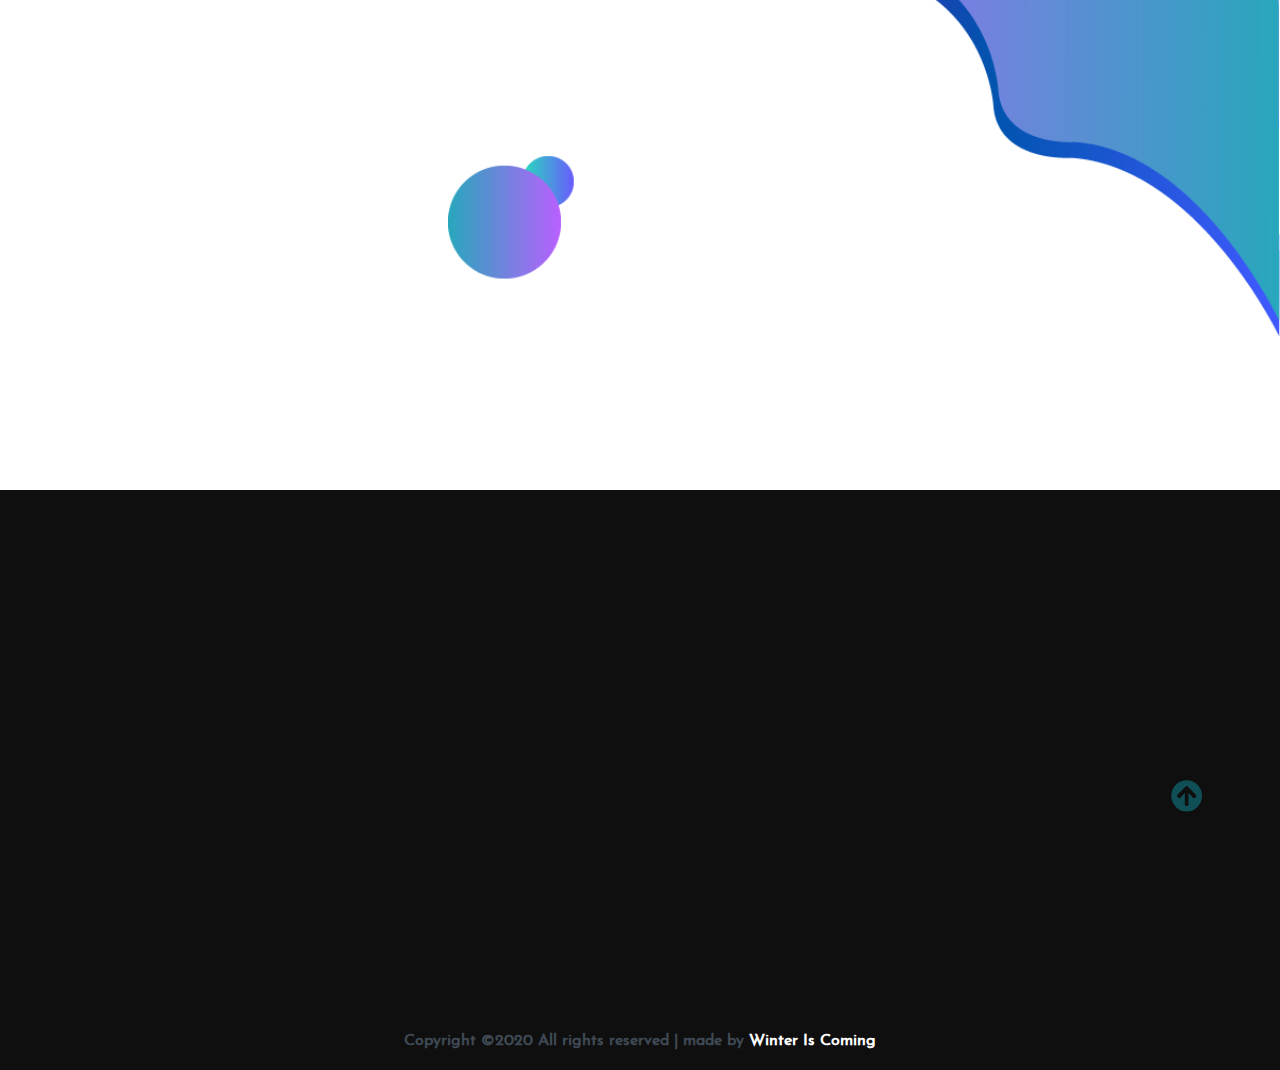
<file: page-2.html>
<!DOCTYPE html>
<html lang="en">

<head>
    <meta charset="UTF-8" />
    <meta name="viewport" content="width=device-width, initial-scale=1.0" />
    <meta http-equiv="X-UA-Compatible" content="ie=edge" />
    <title>Track Forest Fire From Space</title>

    <!-- Font Awesome Icons -->
    <link rel="stylesheet" href="./css/all.css" />

    <!-- --------- Owl-Carousel ------------------->
    <link rel="stylesheet" href="./css/owl.carousel.min.css" />
    <link rel="stylesheet" href="./css/owl.theme.default.min.css" />

    <!-- ------------ AOS Library ------------------------- -->
    <link rel="stylesheet" href="./css/aos.css" />

    <!-- Custom Style   -->
    <link rel="stylesheet" href="./css/Style.css" />
</head>

<body>
    <!-- ----------------------------  Navigation ---------------------------------------------- -->

    <nav class="nav">
        <div class="nav-menu flex-row">
            <div class="nav-brand">
                <a href="#" class="text-gray">Winter Is Coming</a>
            </div>
            <div class="toggle-collapse">
                <div class="toggle-icons">
                    <i class="fas fa-bars"></i>
                </div>
            </div>
            <div>
                <ul class="nav-items">
                    <li class="nav-link">
                        <a href="index.html">Home</a>
                    </li>
                    <li class="nav-link">
                        <a href="#categories">Featured articles</a>
                    </li>
                    <li class="nav-link">
                        <a href="index.html">Pages</a>
                    </li>
                    <li class="nav-link">
                        <a href="#foot">About us</a>
                    </li>
                    <li class="nav-link">
                        <a href="#foot">Contact Us</a>
                    </li>
                </ul>
            </div>
        </div>
    </nav>

    <!-- ------------x---------------  Navigation --------------------------x------------------- -->

    <main>
        <!------------------------ Site Title ---------------------->

        <section class="page2-title">
            <div class="page-background" data-aos="fade-up" data-aos-delay="100">
                <h2>NASA Observations Aid Efforts To Track</h2>
                <h3>California’s Wildfire Smoke from Space</h3>

            </div>
        </section>

        <!------------x----------- Site Title ----------x----------->
        <!------------------------blog-------------------------------->
        <section>
            <div class="blog">
                <div class="container">
                    <div class="page-content">
                        <div class="page-blog">
                            <h1>Track Forest Fire From Space</h1>
                            <p>Wildfires have been burning across the state of California for weeks – some of them
                                becoming larger complexes as different fires merge. One of those was the August
                                Complex Fire, which reportedly began as 37 distinct fires caused by lightning
                                strikes
                                in northern California on Aug. 17.That fire is still burning over a month later. <br>
                                <br>
                                Individual wildfires and large conflagrations of merged fires were burning throughout
                                the state and the accumulated smoke they produce make it difficult to see the actual
                                flaming hotspots from space. But the Moderate Resolution Imaging Spectroradiometer
                                (MODIS) aboard NASA’s Terra satellite can see the longer wavelengths of nonvisible light
                                or infrared radiation produced by the heat coming from actively burning wildfires. In
                                other words, MODIS can sometimes see through smoke even when our eyes can’t by comparing
                                the higher infrared radiation from hotspots to the lower radiation coming from the
                                surrounding area. <br> <br>
                                The MISR instrument also collected information about the amount, size, and
                                brightness of the particles within the smoke plume based on how the particles
                                scatter
                                light at different angles and wavelengths. These data give researchers information
                                about the characteristics of the wildfire smoke in order to predict how it will move
                                and
                                affect air quality. <br> <br>
                                For example, the southern part of the smoke plume emitted by the
                                August Complex Fire on Aug. 31 was made of mostly small, dark particles usually
                                released when a fire is burning intensely. But as the plume moved downwind, the
                                particles became larger and brighter, possibly because water or other gases emitted
                                by the fires condensed on the smoke particles.
                                The August Complex Fire and others this fire season have been sending far-
                                reaching plumes of wildfire smoke into the atmosphere that worsen air quality in
                                California and beyond. <br> <br>



                            </p>

                        </div>
                    </div>
                </div>
            </div>
            <div class="part-2">
                <div class="blog">
                    <div class="container">
                        <div class="page-content">
                            <div class="page-blog">

                                But in some regions of the West Coast, the sky looks relatively normal –
                                even
                                if there are smoke particles in the air – because there are too few smoke particles
                                for
                                our eyes to detect. <br> <br>
                                “The satellite instruments have the advantage of providing broad coverage and
                                consistent measurement accuracy over time, as well as making their observations
                                without any risk to the people taking the data,” said Ralph Kahn, a senior research
                                scientist with the Earth Sciences Division at NASA’s Goddard Space Flight Center in
                                Greenbelt, Maryland, who studies aerosols. Kahn and other atmospheric scientists at
                                NASA collect data about the fires from Earth-observing satellites used to improve
                                models that predict how wildfire smoke will affect air quality downwind of the
                                fires. <br> <br>
                                Predicting where that smoke will travel and how bad the air will be downwind is a
                                challenge, but Earth-observing satellites can help. Included among them are NASA’s
                                Terra and CALIPSO satellites, and the joint NASA-National Oceanic and
                                Atmospheric Association (NOAA) Suomi NPP satellite. Together, the instruments on
                                these satellites provide glimpses at the smoke over time, which can help improve air
                                quality predictions. The smoke plumes from California’s wildfires have engulfed
                                many cities and towns throughout the state, turning the sky an apocalyptic shade of
                                burnt orange. In other areas, the sky is a hazy grey, and flecks of ash float
                                through
                                the air.
                            </div>
                        </div>
                    </div>
                </div>
            </div>



        </section>
        <!-----------------blog------------------------------------>
        <!-- --------------------- Blog Carousel ----------------- -->

        <section id="categories">
            <div class="blog">
                <div class="container">
                    <div class="owl-carousel owl-theme blog-post">
                        <div class="blog-content" data-aos="fade-right" data-aos-delay="200">
                            <img src="./assets/Blog-post/post-1.jpg" alt="post-1" />
                            <div class="blog-title">
                                <h3>Why Does Nasa Study Earth</h3>
                                <div class="new-btn">
                                    <a class="btn btn-blog" href="page-1.html">See Post</a>
                                </div>
                                <span>2 minutes</span>
                            </div>
                        </div>
                        <div class="blog-content" data-aos="fade-in" data-aos-delay="200">
                            <img src="./assets/Blog-post/post-3.jpeg" alt="post-1" />
                            <div class="blog-title">
                                <h3>Island Made of Tuff Stuff</h3>
                                <div class="new-btn">
                                    <a class="btn btn-blog" href="page-3.html">See Post</a>
                                </div>
                                <span>2 minutes</span>
                            </div>
                        </div>
                        <div class="blog-content" data-aos="fade-left" data-aos-delay="200">
                            <img src="./assets/Blog-post/post-2.jpg" alt="post-1" />
                            <div class="blog-title">
                                <h3>Track Forest Fire From Space</h3>
                                <div class="new-btn">
                                    <a class="btn btn-blog" href="page-2.html">See Post</a>
                                </div>
                                <span>2 minutes</span>
                            </div>
                        </div>
                        <div class="blog-content" data-aos="fade-right" data-aos-delay="200">
                            <img src="./assets/Blog-post/post-5.jpg" alt="post-1" />
                            <div class="blog-title">
                                <h3>Counting crops during COVID</h3>
                                <div class="new-btn">
                                    <a class="btn btn-blog" href="page-4.html">See Post</a>
                                </div>
                                <span>2 minutes</span>
                            </div>
                        </div>
                    </div>
                    <div class="owl-navigation">
                        <span class="owl-nav-prev"><i class="fas fa-long-arrow-alt-left"></i></span>
                        <span class="owl-nav-next"><i class="fas fa-long-arrow-alt-right"></i></span>
                    </div>
                </div>
            </div>
        </section>

        <!-- ----------x---------- Blog Carousel --------x-------- -->
    </main>

    <!-- --------------------------- Footer ---------------------------------------- -->

    <footer class="footer" id="foot">
        <div class="container">
            <div class="about-us" data-aos="fade-right" data-aos-delay="200">
                <h2>About us</h2>
                <p>
                    We are a team of students from a prestigious college of Engineering and
                    Technology, named B. P. Poddar Institute of Management and Technology
                    situated here in Kolkata, India. We are sincere and hardworking students who like
                    try new things every day. We also try to solve every new problem with integrity,
                    dignity and teamwork. We like to participate in as many competitions as we can,
                    so that we can sharpen our skills and gain experience. We also aspire to be great
                    developers and skilled engineers in the time to come.
                </p>
            </div>
            <div class="newsletter" data-aos="fade-right" data-aos-delay="200">
                <h2>Newsletter</h2>
                <p>Stay updated with our latest</p>
                <div class="form-element">
                    <input type="text" placeholder="Email" /><span><i class="fas fa-chevron-right"></i></span>
                </div>
            </div>
            <div class="instagram" data-aos="fade-left" data-aos-delay="200">
                <h2>Photo Gallery</h2>
                <div class="flex-row">
                    <img src="./assets/Blog-post/post-1.jpg" alt="insta1" />
                    <img src="./assets/popular-post/m-blog-3.jpg" alt="insta2" />
                    <img src="./assets/popular-post/m-blog-4.jpg" alt="insta3" />
                </div>
                <div class="flex-row">
                    <img src="./assets/Blog-post/post-2.jpg" alt="insta4" />
                    <img src="./assets/Blog-post/post-3.jpeg" alt="insta5" />
                    <img src="./assets/Blog-post/post-5.jpg" alt="insta6" />
                </div>
            </div>
            <div class="follow" data-aos="fade-left" data-aos-delay="200">
                <h2>Follow us</h2>
                <p>Let us be Social</p>
                <div>
                    <i class="fab fa-facebook-f"></i>
                    <i class="fab fa-twitter"></i>
                    <i class="fab fa-instagram"></i>
                    <i class="fab fa-youtube"></i>
                </div>
            </div>
        </div>
        <div class="rights flex-row">
            <h4 class="text-gray">
                Copyright &#169;2020 All rights reserved | made by
                <a target="_black">Winter Is Coming</a>
            </h4>
        </div>
        <div class="move-up">
            <span><i class="fas fa-arrow-circle-up fa-2x"></i></span>
        </div>
    </footer>

    <!-- -------------x------------- Footer --------------------x------------------- -->

    <!-- Jquery Library file -->
    <script src="./js/Jquery3.4.1.min.js"></script>

    <!-- --------- Owl-Carousel js ------------------->
    <script src="./js/owl.carousel.min.js"></script>

    <!-- ------------ AOS js Library  ------------------------- -->
    <script src="./js/aos.js"></script>

    <!-- Custom Javascript file -->
    <script src="./js/main.js"></script>

</body>

</html>
</file>
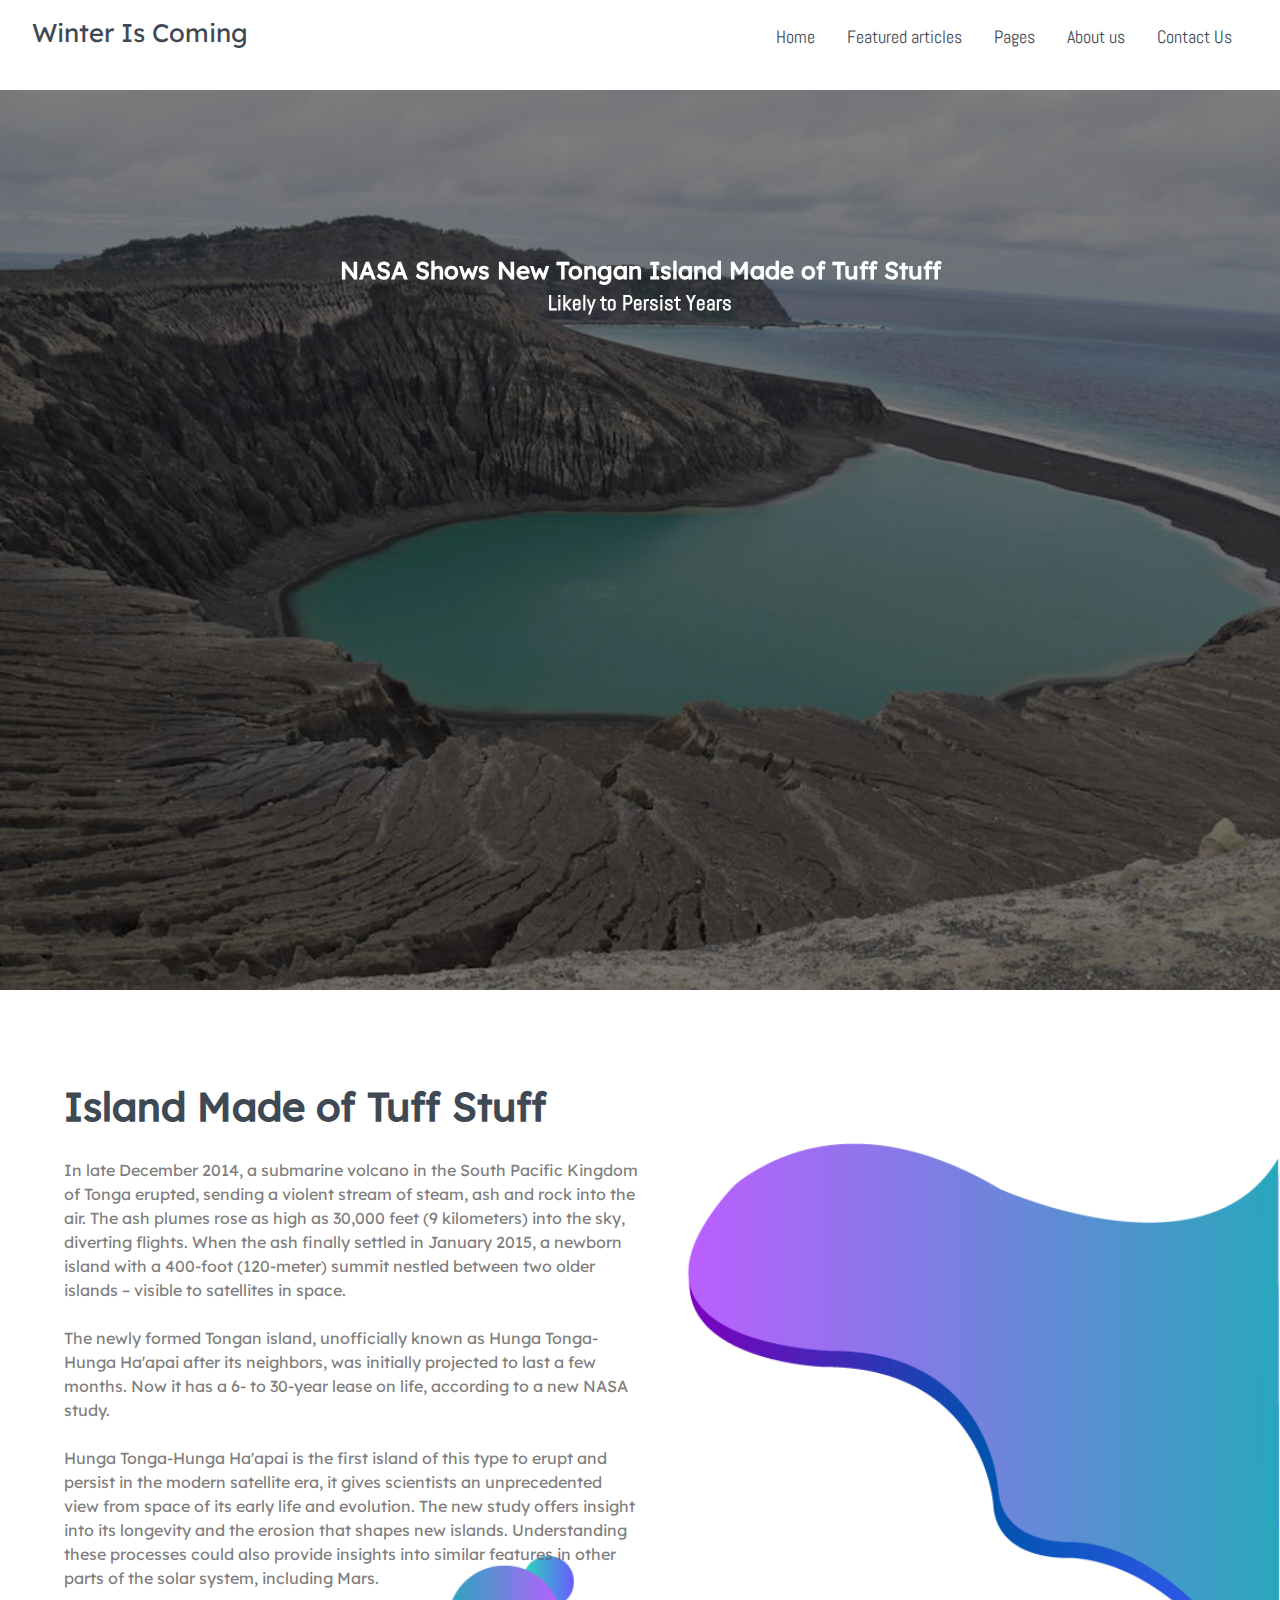
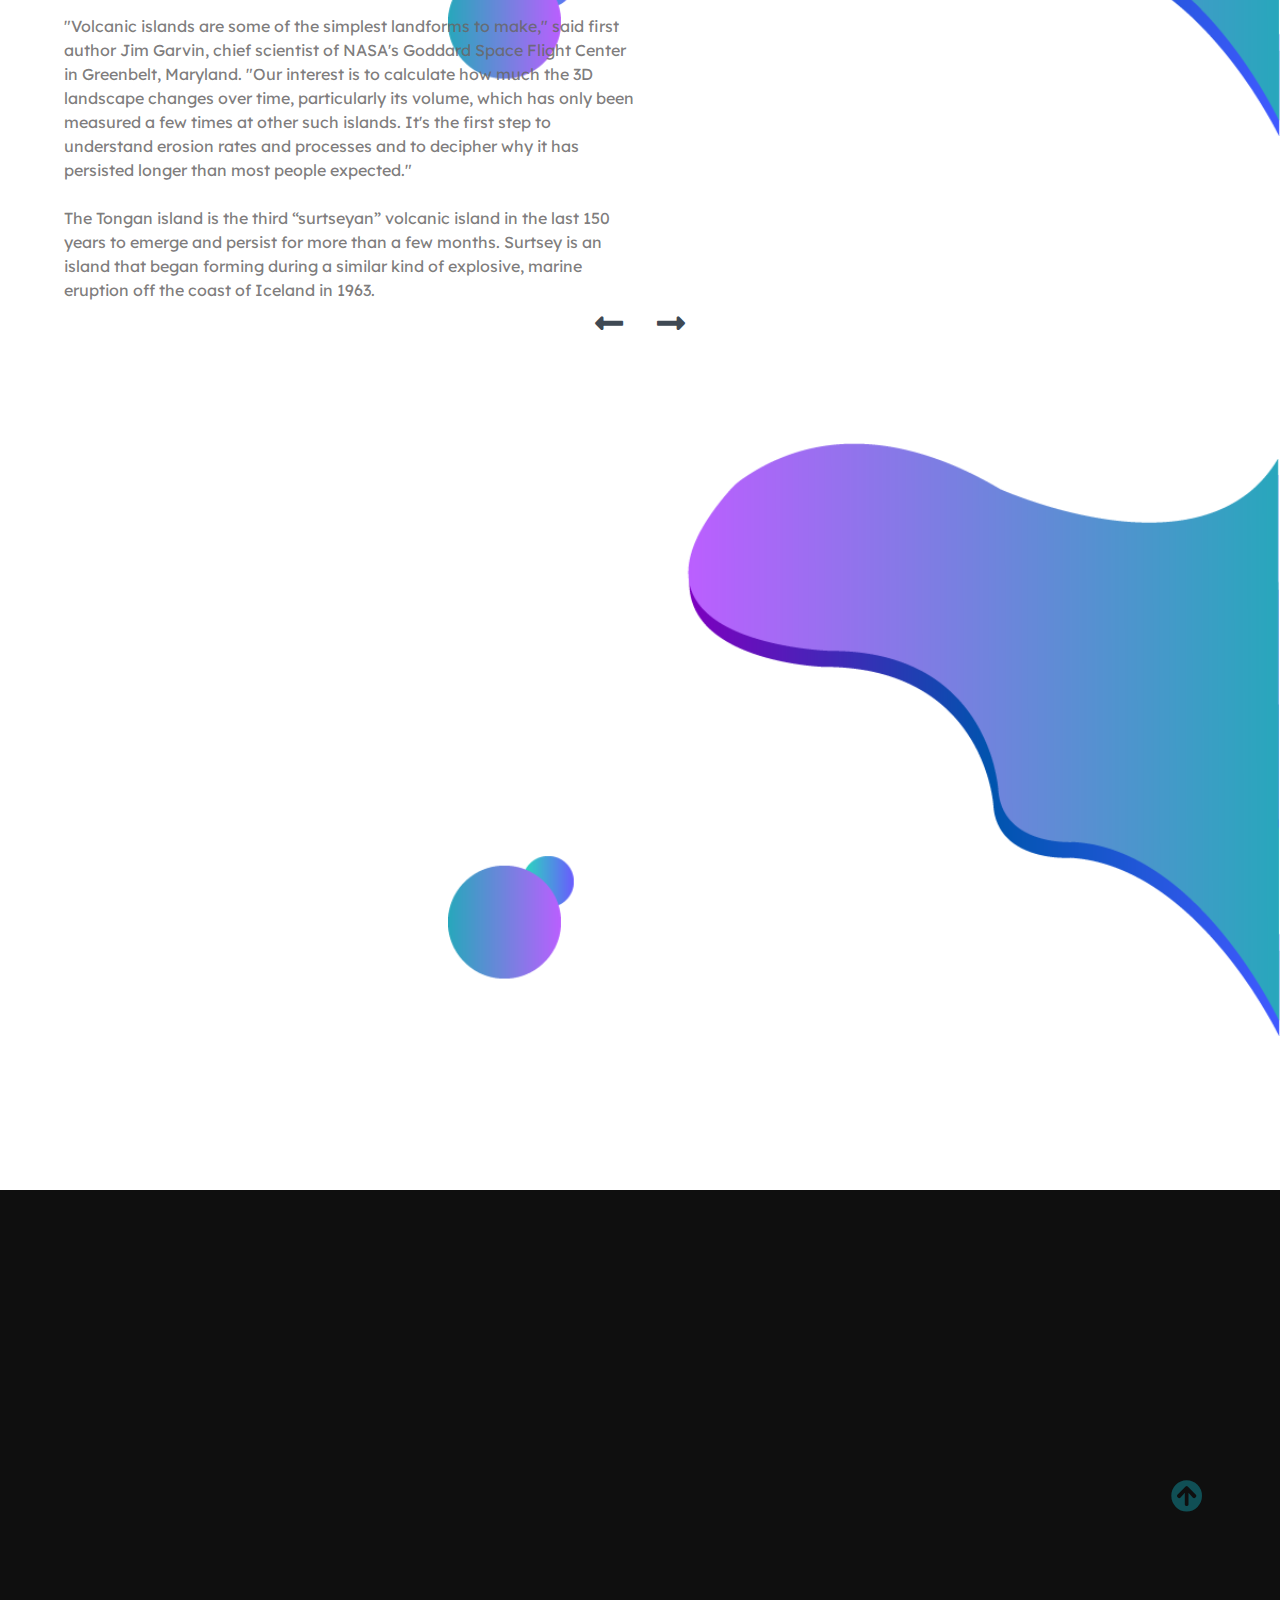
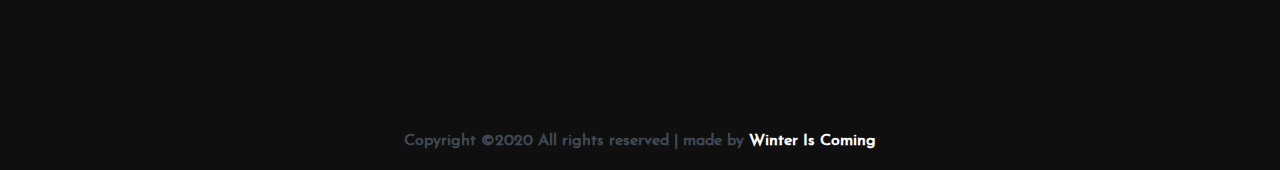
<file: page-3.html>
<!DOCTYPE html>
<html lang="en">

<head>
    <meta charset="UTF-8" />
    <meta name="viewport" content="width=device-width, initial-scale=1.0" />
    <meta http-equiv="X-UA-Compatible" content="ie=edge" />
    <title>Island Made of Tuff Stuff</title>

    <!-- Font Awesome Icons -->
    <link rel="stylesheet" href="./css/all.css" />

    <!-- --------- Owl-Carousel ------------------->
    <link rel="stylesheet" href="./css/owl.carousel.min.css" />
    <link rel="stylesheet" href="./css/owl.theme.default.min.css" />

    <!-- ------------ AOS Library ------------------------- -->
    <link rel="stylesheet" href="./css/aos.css" />

    <!-- Custom Style   -->
    <link rel="stylesheet" href="./css/Style.css" />
</head>

<body>
    <!-- ----------------------------  Navigation ---------------------------------------------- -->

    <nav class="nav">
        <div class="nav-menu flex-row">
            <div class="nav-brand">
                <a href="#" class="text-gray">Winter Is Coming</a>
            </div>
            <div class="toggle-collapse">
                <div class="toggle-icons">
                    <i class="fas fa-bars"></i>
                </div>
            </div>
            <div>
                <ul class="nav-items">
                    <li class="nav-link">
                        <a href="index.html">Home</a>
                    </li>
                    <li class="nav-link">
                        <a href="index.html">Featured articles</a>
                    </li>
                    <li class="nav-link">
                        <a href="index.html">Pages</a>
                    </li>
                    <li class="nav-link">
                        <a href="#foot">About us</a>
                    </li>
                    <li class="nav-link">
                        <a href="#foot">Contact Us</a>
                    </li>
                </ul>
            </div>
        </div>
    </nav>

    <!-- ------------x---------------  Navigation --------------------------x------------------- -->

    <main>
        <!------------------------ Site Title ---------------------->

        <section class="page3-title">
            <div class="page-background" data-aos="fade-up" data-aos-delay="100">
                <h2>NASA Shows New Tongan Island Made of Tuff Stuff</h2>
                <h3>Likely to Persist Years</h3>

            </div>
        </section>

        <!------------x----------- Site Title ----------x----------->
        <!------------------------blog-------------------------------->
        <section>
            <div class="part-3">
                <div class="blog">
                    <div class="container">
                        <div class="page-content">
                            <div class="page-blog">
                                <h1>Island Made of Tuff Stuff</h1>
                                <p>In late December 2014, a submarine volcano in the South Pacific Kingdom of Tonga
                                    erupted,
                                    sending a violent stream of steam, ash and rock into the air. The ash plumes rose as
                                    high as 30,000 feet (9 kilometers) into the sky, diverting flights. When the ash
                                    finally
                                    settled in January 2015, a newborn island with a 400-foot (120-meter) summit nestled
                                    between two older islands – visible to satellites in space. <br> <br>

                                    The newly formed Tongan island, unofficially known as Hunga Tonga-Hunga Ha'apai
                                    after
                                    its neighbors, was initially projected to last a few months. Now it has a 6- to
                                    30-year
                                    lease on life, according to a new NASA study. <br> <br>

                                    Hunga Tonga-Hunga Ha'apai is the first island of this type to erupt and persist in
                                    the
                                    modern satellite era, it gives scientists an unprecedented view from space of its
                                    early
                                    life and evolution. The new study offers insight into its longevity and the erosion
                                    that
                                    shapes new islands. Understanding these processes could also provide insights into
                                    similar features in other parts of the solar system, including Mars. <br> <br>
                                    "Volcanic islands are some of the simplest landforms to make," said first author Jim
                                    Garvin, chief scientist of NASA's Goddard Space Flight Center in Greenbelt,
                                    Maryland.
                                    "Our interest is to calculate how much the 3D landscape changes over time,
                                    particularly
                                    its volume, which has only been measured a few times at other such islands. It's the
                                    first step to understand erosion rates and processes and to decipher why it has
                                    persisted longer than most people expected." <br> <br>

                                    The Tongan island is the third “surtseyan” volcanic island in the last 150 years to
                                    emerge and persist for more than a few months. Surtsey is an island that began
                                    forming
                                    during a similar kind of explosive, marine eruption off the coast of Iceland in
                                    1963.
                                </p>

                            </div>
                        </div>
                    </div>
                </div>
            </div>




        </section>
        <!-----------------blog------------------------------------>
        <!-- --------------------- Blog Carousel ----------------- -->

        <section id="categories">
            <div class="blog">
                <div class="container">
                    <div class="owl-carousel owl-theme blog-post">
                        <div class="blog-content" data-aos="fade-right" data-aos-delay="200">
                            <img src="./assets/Blog-post/post-1.jpg" alt="post-1" />
                            <div class="blog-title">
                                <h3>Why Does Nasa Study Earth</h3>
                                <div class="new-btn">
                                    <a class="btn btn-blog" href="page-1.html">See Post</a>
                                </div>
                                <span>2 minutes</span>
                            </div>
                        </div>
                        <div class="blog-content" data-aos="fade-in" data-aos-delay="200">
                            <img src="./assets/Blog-post/post-3.jpeg" alt="post-1" />
                            <div class="blog-title">
                                <h3>Island Made of Tuff Stuff</h3>
                                <div class="new-btn">
                                    <a class="btn btn-blog" href="page-3.html">See Post</a>
                                </div>
                                <span>2 minutes</span>
                            </div>
                        </div>
                        <div class="blog-content" data-aos="fade-left" data-aos-delay="200">
                            <img src="./assets/Blog-post/post-2.jpg" alt="post-1" />
                            <div class="blog-title">
                                <h3>Track Forest Fire From Space</h3>
                                <div class="new-btn">
                                    <a class="btn btn-blog" href="page-2.html">See Post</a>
                                </div>
                                <span>2 minutes</span>
                            </div>
                        </div>
                        <div class="blog-content" data-aos="fade-right" data-aos-delay="200">
                            <img src="./assets/Blog-post/post-5.jpg" alt="post-1" />
                            <div class="blog-title">
                                <h3>Counting crops during COVID</h3>
                                <div class="new-btn">
                                    <a class="btn btn-blog" href="page-4.html">See Post</a>
                                </div>
                                <span>2 minutes</span>
                            </div>
                        </div>
                    </div>
                    <div class="owl-navigation">
                        <span class="owl-nav-prev"><i class="fas fa-long-arrow-alt-left"></i></span>
                        <span class="owl-nav-next"><i class="fas fa-long-arrow-alt-right"></i></span>
                    </div>
                </div>
            </div>
        </section>

        <!-- ----------x---------- Blog Carousel --------x-------- -->
    </main>

    <!-- --------------------------- Footer ---------------------------------------- -->

    <footer class="footer" id="foot">
        <div class="container">
            <div class="about-us" data-aos="fade-right" data-aos-delay="200">
                <h2>About us</h2>
                <p>
                    We are a team of students from a prestigious college of Engineering and
                    Technology, named B. P. Poddar Institute of Management and Technology
                    situated here in Kolkata, India. We are sincere and hardworking students who like
                    try new things every day. We also try to solve every new problem with integrity,
                    dignity and teamwork. We like to participate in as many competitions as we can,
                    so that we can sharpen our skills and gain experience. We also aspire to be great
                    developers and skilled engineers in the time to come.
                </p>
            </div>
            <div class="newsletter" data-aos="fade-right" data-aos-delay="200">
                <h2>Newsletter</h2>
                <p>Stay updated with our latest</p>
                <div class="form-element">
                    <input type="text" placeholder="Email" /><span><i class="fas fa-chevron-right"></i></span>
                </div>
            </div>
            <div class="instagram" data-aos="fade-left" data-aos-delay="200">
                <h2>Photo Gallery</h2>
                <div class="flex-row">
                    <img src="./assets/Blog-post/post-1.jpg" alt="insta1" />
                    <img src="./assets/popular-post/m-blog-3.jpg" alt="insta2" />
                    <img src="./assets/popular-post/m-blog-4.jpg" alt="insta3" />
                </div>
                <div class="flex-row">
                    <img src="./assets/Blog-post/post-2.jpg" alt="insta4" />
                    <img src="./assets/Blog-post/post-3.jpeg" alt="insta5" />
                    <img src="./assets/Blog-post/post-5.jpg" alt="insta6" />
                </div>
            </div>
            <div class="follow" data-aos="fade-left" data-aos-delay="200">
                <h2>Follow us</h2>
                <p>Let us be Social</p>
                <div>
                    <i class="fab fa-facebook-f"></i>
                    <i class="fab fa-twitter"></i>
                    <i class="fab fa-instagram"></i>
                    <i class="fab fa-youtube"></i>
                </div>
            </div>
        </div>
        <div class="rights flex-row">
            <h4 class="text-gray">
                Copyright &#169;2020 All rights reserved | made by
                <a target="_black">Winter Is Coming</a>
            </h4>
        </div>
        <div class="move-up">
            <span><i class="fas fa-arrow-circle-up fa-2x"></i></span>
        </div>
    </footer>

    <!-- -------------x------------- Footer --------------------x------------------- -->

    <!-- Jquery Library file -->
    <script src="./js/Jquery3.4.1.min.js"></script>

    <!-- --------- Owl-Carousel js ------------------->
    <script src="./js/owl.carousel.min.js"></script>

    <!-- ------------ AOS js Library  ------------------------- -->
    <script src="./js/aos.js"></script>

    <!-- Custom Javascript file -->
    <script src="./js/main.js"></script>

</body>

</html>
</file>
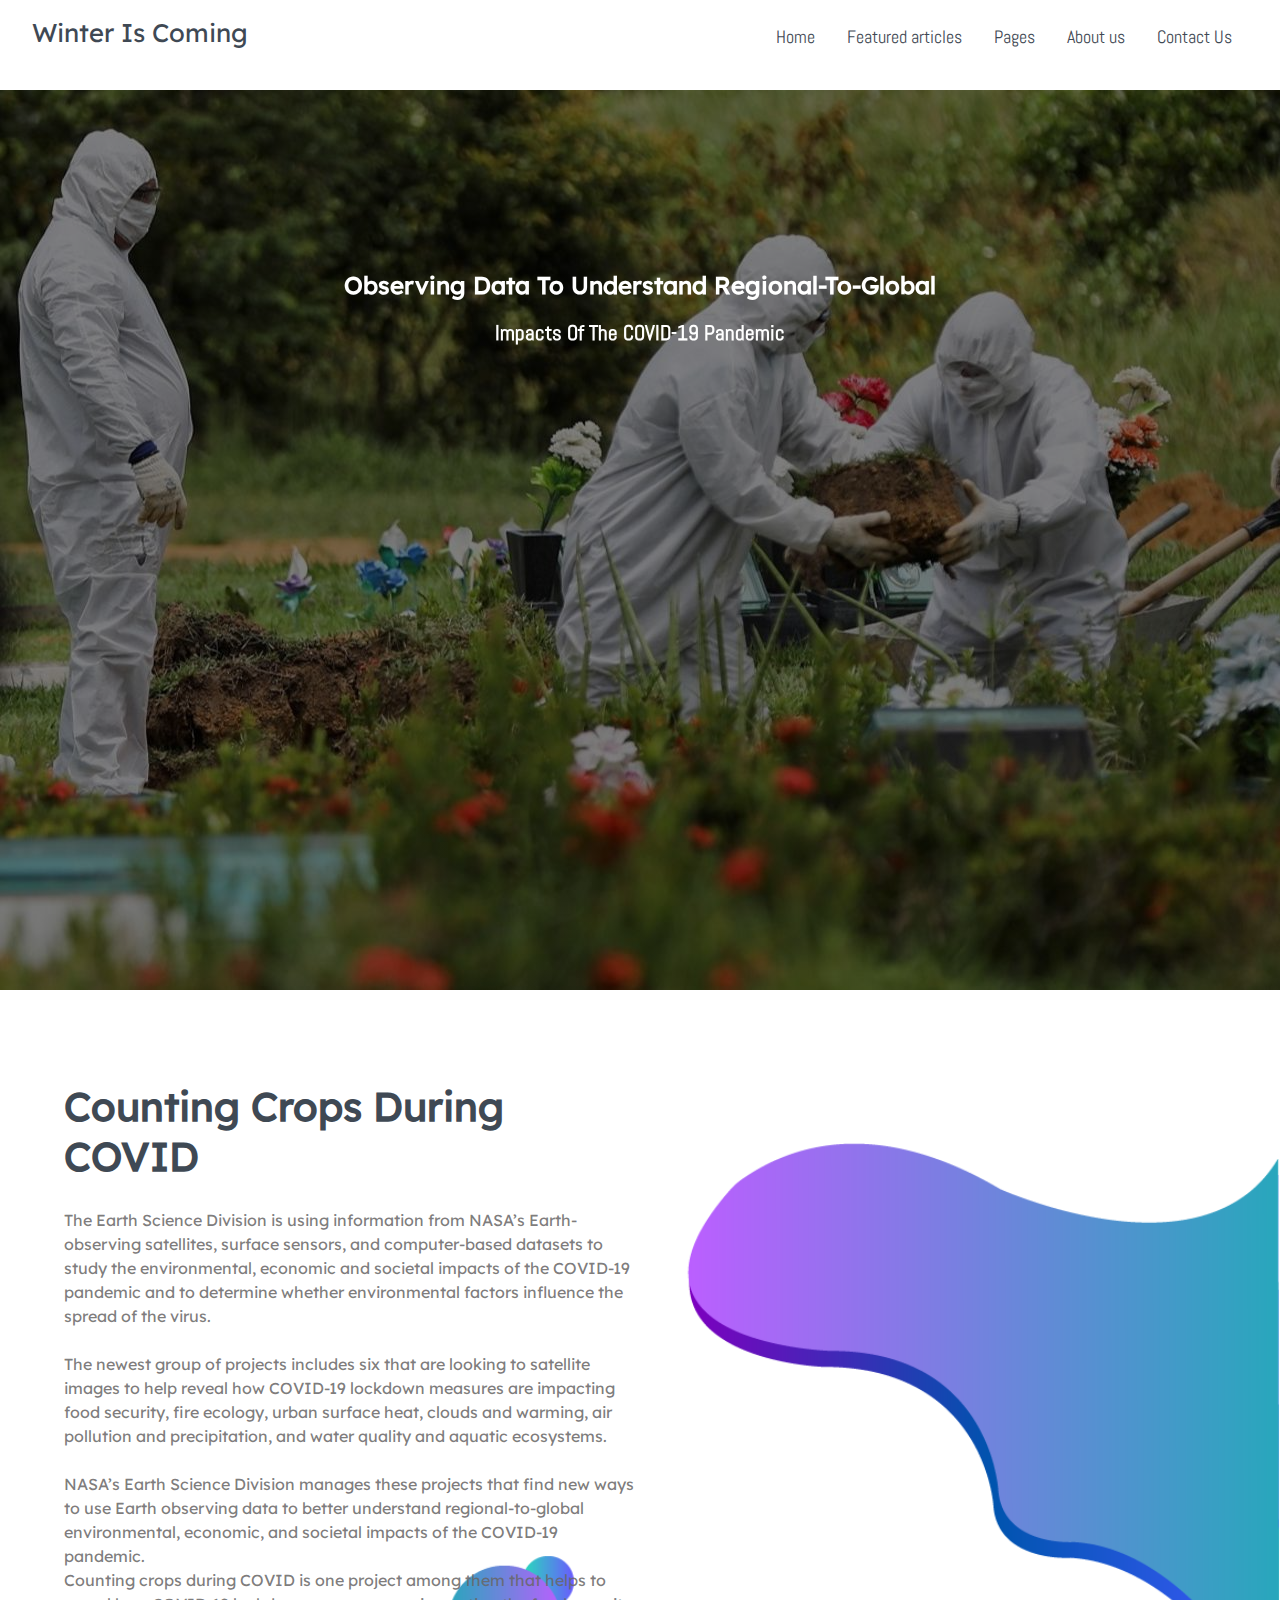
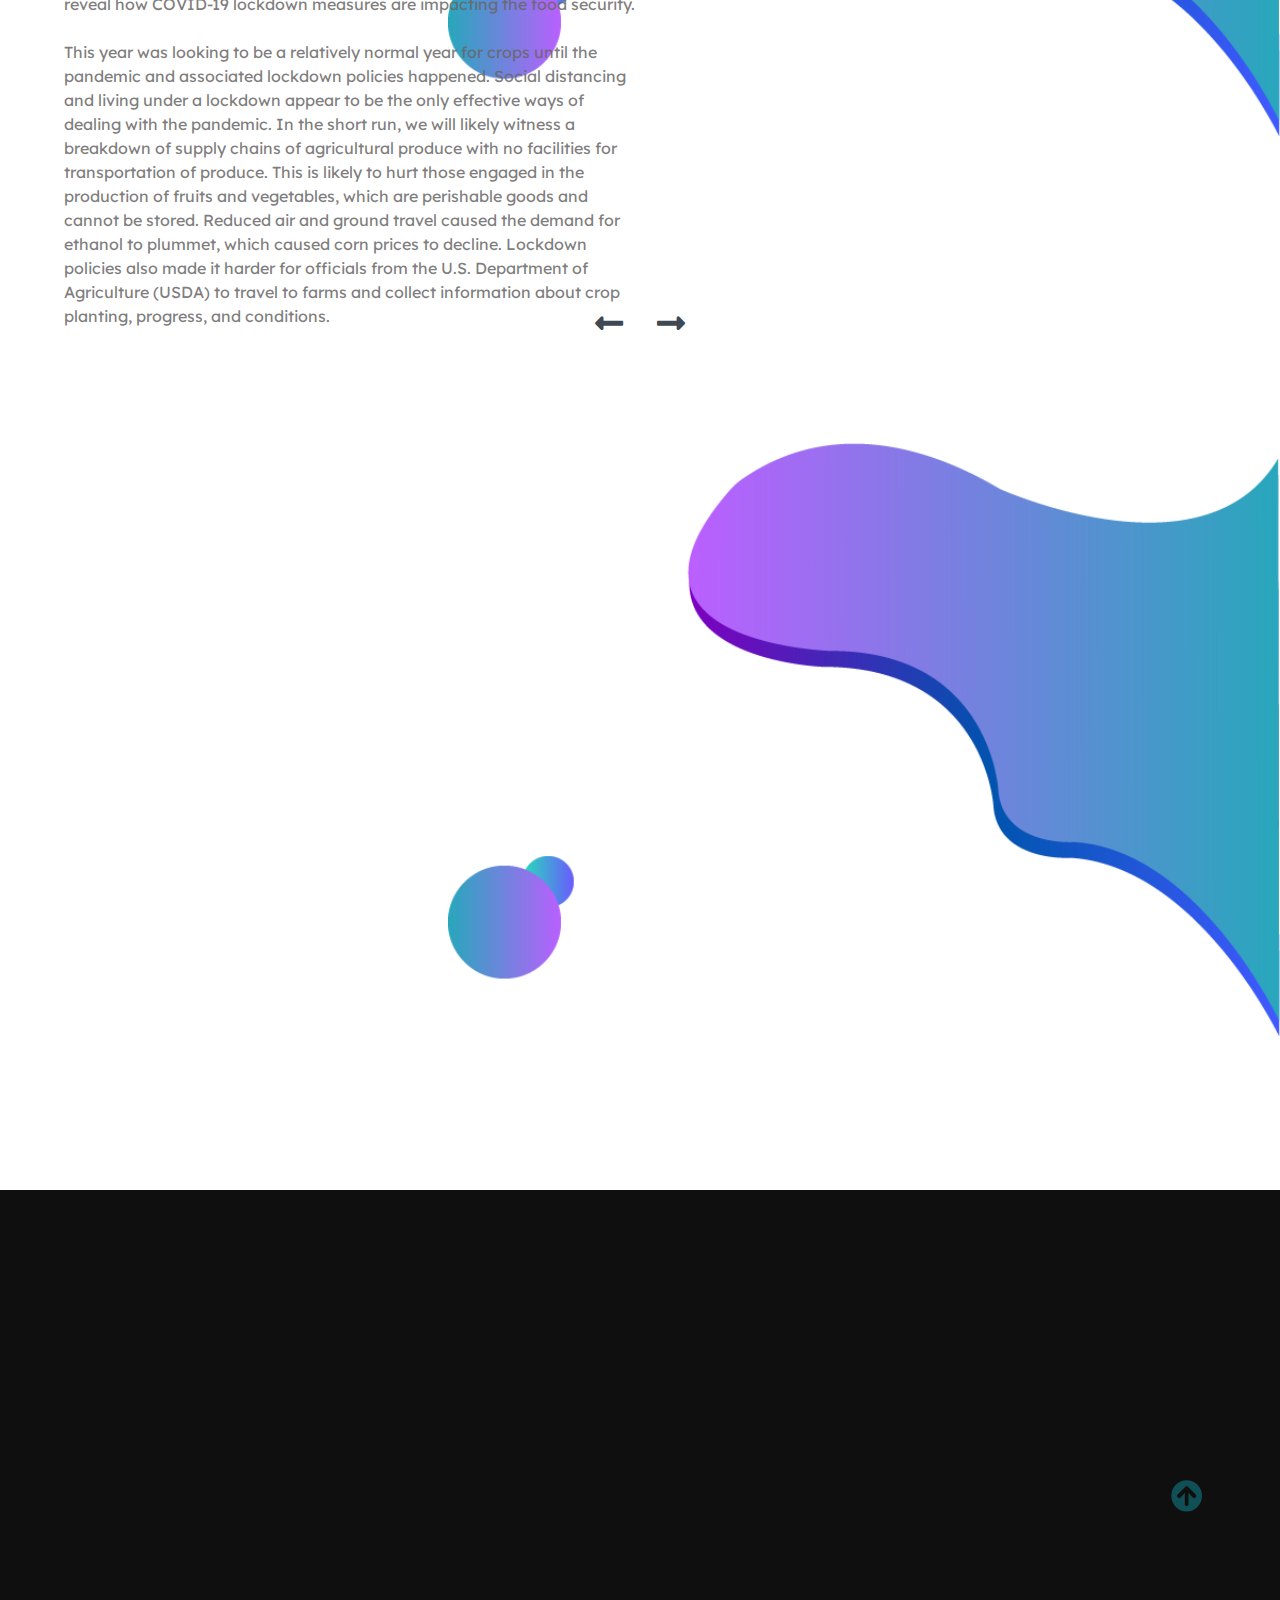
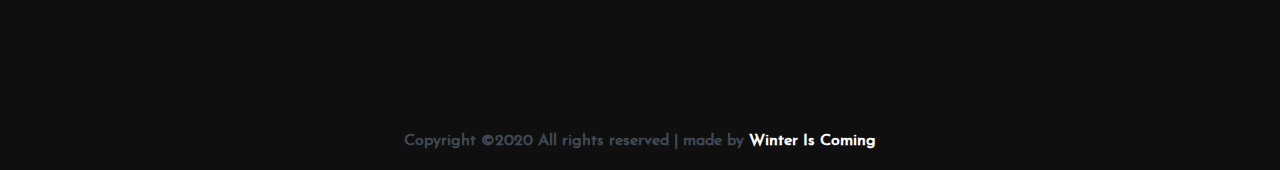
<file: page-4.html>
<!DOCTYPE html>
<html lang="en">

<head>
    <meta charset="UTF-8" />
    <meta name="viewport" content="width=device-width, initial-scale=1.0" />
    <meta http-equiv="X-UA-Compatible" content="ie=edge" />
    <title>Counting Crops During Covid</title>

    <!-- Font Awesome Icons -->
    <link rel="stylesheet" href="./css/all.css" />

    <!-- --------- Owl-Carousel ------------------->
    <link rel="stylesheet" href="./css/owl.carousel.min.css" />
    <link rel="stylesheet" href="./css/owl.theme.default.min.css" />

    <!-- ------------ AOS Library ------------------------- -->
    <link rel="stylesheet" href="./css/aos.css" />

    <!-- Custom Style   -->
    <link rel="stylesheet" href="./css/Style.css" />
</head>

<body>
    <!-- ----------------------------  Navigation ---------------------------------------------- -->

    <nav class="nav">
        <div class="nav-menu flex-row">
            <div class="nav-brand">
                <a href="#" class="text-gray">Winter Is Coming</a>
            </div>
            <div class="toggle-collapse">
                <div class="toggle-icons">
                    <i class="fas fa-bars"></i>
                </div>
            </div>
            <div>
                <ul class="nav-items">
                    <li class="nav-link">
                        <a href="index.html">Home</a>
                    </li>
                    <li class="nav-link">
                        <a href="#categories">Featured articles</a>
                    </li>
                    <li class="nav-link">
                        <a href="index.html">Pages</a>
                    </li>
                    <li class="nav-link">
                        <a href="#foot">About us</a>
                    </li>
                    <li class="nav-link">
                        <a href="#foot">Contact Us</a>
                    </li>
                </ul>
            </div>
        </div>
    </nav>

    <!-- ------------x---------------  Navigation --------------------------x------------------- -->

    <main>
        <!------------------------ Site Title ---------------------->

        <section class="page4-title">
            <div class="page-background" data-aos="fade-up" data-aos-delay="100">
                <h2>Observing Data To Understand Regional-To-Global</h2>
                <h3>Impacts Of The COVID-19 Pandemic</h3>

            </div>
        </section>

        <!------------x----------- Site Title ----------x----------->
        <!------------------------blog-------------------------------->
        <section>
            <div class="part-3">
                <div class="blog">
                    <div class="container">
                        <div class="page-content">
                            <div class="page-blog">
                                <h1>Counting Crops During COVID</h1>
                                <p>The Earth Science Division is using information from NASA’s Earth-observing
                                    satellites, surface sensors, and computer-based datasets to study the environmental,
                                    economic and societal impacts of the COVID-19 pandemic and to determine whether
                                    environmental factors influence the spread of the virus. <br> <br>
                                    The newest group of projects includes six that are looking to satellite images to
                                    help
                                    reveal how COVID-19 lockdown measures are impacting food security, fire ecology,
                                    urban surface heat, clouds and warming, air pollution and precipitation, and water
                                    quality and aquatic ecosystems. <br> <br>
                                    NASA’s Earth Science Division manages these projects that find new ways to use
                                    Earth observing data to better understand regional-to-global environmental,
                                    economic, and societal impacts of the COVID-19 pandemic. <br>
                                    Counting crops during COVID is one project among them that helps to reveal how
                                    COVID-19 lockdown measures are impacting the food security. <br> <br>
                                    This year was looking to be a relatively normal year for crops until the pandemic
                                    and
                                    associated lockdown policies happened. Social distancing and living under
                                    a lockdown appear to be the only effective ways of dealing with the pandemic. In the
                                    short run, we will likely witness a breakdown of supply chains of agricultural
                                    produce
                                    with no facilities for transportation of produce. This is likely to hurt those
                                    engaged in
                                    the production of fruits and vegetables, which are perishable goods and cannot be
                                    stored. Reduced air and ground travel caused the demand for ethanol to plummet,
                                    which caused corn prices to decline. Lockdown policies also made it harder for
                                    officials from the U.S. Department of Agriculture (USDA) to travel to farms and
                                    collect information about crop planting, progress, and conditions.
                                </p>

                            </div>
                        </div>
                    </div>
                </div>
            </div>




        </section>
        <!-----------------blog------------------------------------>
        <!-- --------------------- Blog Carousel ----------------- -->

        <section id="categories">
            <div class="blog">
                <div class="container">
                    <div class="owl-carousel owl-theme blog-post">
                        <div class="blog-content" data-aos="fade-right" data-aos-delay="200">
                            <img src="./assets/Blog-post/post-1.jpg" alt="post-1" />
                            <div class="blog-title">
                                <h3>Why Does Nasa Study Earth</h3>
                                <div class="new-btn">
                                    <a class="btn btn-blog" href="page-1.html">See Post</a>
                                </div>
                                <span>2 minutes</span>
                            </div>
                        </div>
                        <div class="blog-content" data-aos="fade-in" data-aos-delay="200">
                            <img src="./assets/Blog-post/post-3.jpeg" alt="post-1" />
                            <div class="blog-title">
                                <h3>Island Made of Tuff Stuff</h3>
                                <div class="new-btn">
                                    <a class="btn btn-blog" href="page-3.html">See Post</a>
                                </div>
                                <span>2 minutes</span>
                            </div>
                        </div>
                        <div class="blog-content" data-aos="fade-left" data-aos-delay="200">
                            <img src="./assets/Blog-post/post-2.jpg" alt="post-1" />
                            <div class="blog-title">
                                <h3>Track Forest Fire From Space</h3>
                                <div class="new-btn">
                                    <a class="btn btn-blog" href="page-2.html">See Post</a>
                                </div>
                                <span>2 minutes</span>
                            </div>
                        </div>
                        <div class="blog-content" data-aos="fade-right" data-aos-delay="200">
                            <img src="./assets/Blog-post/post-5.jpg" alt="post-1" />
                            <div class="blog-title">
                                <h3>Counting crops during COVID</h3>
                                <div class="new-btn">
                                    <a class="btn btn-blog" href="page-4.html">See Post</a>
                                </div>
                                <span>2 minutes</span>
                            </div>
                        </div>
                    </div>
                    <div class="owl-navigation">
                        <span class="owl-nav-prev"><i class="fas fa-long-arrow-alt-left"></i></span>
                        <span class="owl-nav-next"><i class="fas fa-long-arrow-alt-right"></i></span>
                    </div>
                </div>
            </div>
        </section>

        <!-- ----------x---------- Blog Carousel --------x-------- -->
    </main>

    <!-- --------------------------- Footer ---------------------------------------- -->

    <footer class="footer" id="foot">
        <div class="container">
            <div class="about-us" data-aos="fade-right" data-aos-delay="200">
                <h2>About us</h2>
                <p>
                    We are a team of students from a prestigious college of Engineering and
                    Technology, named B. P. Poddar Institute of Management and Technology
                    situated here in Kolkata, India. We are sincere and hardworking students who like
                    try new things every day. We also try to solve every new problem with integrity,
                    dignity and teamwork. We like to participate in as many competitions as we can,
                    so that we can sharpen our skills and gain experience. We also aspire to be great
                    developers and skilled engineers in the time to come.
                </p>
            </div>
            <div class="newsletter" data-aos="fade-right" data-aos-delay="200">
                <h2>Newsletter</h2>
                <p>Stay updated with our latest</p>
                <div class="form-element">
                    <input type="text" placeholder="Email" /><span><i class="fas fa-chevron-right"></i></span>
                </div>
            </div>
            <div class="instagram" data-aos="fade-left" data-aos-delay="200">
                <h2>Photo Gallery</h2>
                <div class="flex-row">
                    <img src="./assets/Blog-post/post-1.jpg" alt="insta1" />
                    <img src="./assets/popular-post/m-blog-3.jpg" alt="insta2" />
                    <img src="./assets/popular-post/m-blog-4.jpg" alt="insta3" />
                </div>
                <div class="flex-row">
                    <img src="./assets/Blog-post/post-2.jpg" alt="insta4" />
                    <img src="./assets/Blog-post/post-3.jpeg" alt="insta5" />
                    <img src="./assets/Blog-post/post-5.jpg" alt="insta6" />
                </div>
            </div>
            <div class="follow" data-aos="fade-left" data-aos-delay="200">
                <h2>Follow us</h2>
                <p>Let us be Social</p>
                <div>
                    <i class="fab fa-facebook-f"></i>
                    <i class="fab fa-twitter"></i>
                    <i class="fab fa-instagram"></i>
                    <i class="fab fa-youtube"></i>
                </div>
            </div>
        </div>
        <div class="rights flex-row">
            <h4 class="text-gray">
                Copyright &#169;2020 All rights reserved | made by
                <a target="_black">Winter Is Coming</a>
            </h4>
        </div>
        <div class="move-up">
            <span><i class="fas fa-arrow-circle-up fa-2x"></i></span>
        </div>
    </footer>

    <!-- -------------x------------- Footer --------------------x------------------- -->

    <!-- Jquery Library file -->
    <script src="./js/Jquery3.4.1.min.js"></script>

    <!-- --------- Owl-Carousel js ------------------->
    <script src="./js/owl.carousel.min.js"></script>

    <!-- ------------ AOS js Library  ------------------------- -->
    <script src="./js/aos.js"></script>

    <!-- Custom Javascript file -->
    <script src="./js/main.js"></script>

</body>

</html>
</file>
<file: css/Style.css>
@import url("../css/fonts.css");

html,
body {
  margin: 0%;
  box-sizing: border-box;
  overflow-x: hidden;
}

:root {
  /*      Theme colors        */
  --text-gray: #3f4954;
  --text-light: #686666da;
  --bg-color: #0f0f0f;
  --white: #ffffff;
  --midnight: #104f55;

  /* gradient color   */
  --sky: linear-gradient(120deg, #a1c4fd 0%, #c2e9fb 100%);

  /*      theme font-family   */
  --Abel: "Abel", cursive;
  --Anton: "Anton", cursive;
  --Josefin: "Josefin", cursive;
  --Lexend: "Lexend", cursive;
  --Livvic: "Livvic", cursive;
}

/* ---------------- Global Classes ---------------*/

a {
  text-decoration: none;
  color: var(--text-gray);
}

.flex-row {
  display: flex;
  flex-direction: row;
  flex-wrap: wrap;
}

ul {
  list-style-type: none;
}

h1 {
  font-family: var(--Lexend);
  font-size: 2.5rem;
}

h2 {
  font-family: var(--Lexend);
}

h3 {
  font-family: var(--Abel);
  font-size: 1.3rem;
}

.btn {
  border: none;
  border-radius: 2rem;
  padding: 1rem 3rem;
  font-size: 1rem;
  font-family: var(--Livvic);

  cursor: pointer;
}

span {
  font-family: var(--Abel);
}

.container {
  margin: 0 5vw;
}

.text-gray {
  color: var(--text-gray);
}

p {
  font-family: var(--Lexend);
  color: var(--text-light);
}

.logo {
  width: 100%;
}

/* ------x------- Global Classes -------x-------*/

/* --------------- navbar ----------------- */

.nav {
  background: white;
  padding: 0 2rem;
  height: 0rem;
  min-height: 10vh;
  overflow: hidden;
  transition: height 1s ease-in-out;
}

.nav .nav-menu {
  justify-content: space-between;
}

.nav .toggle-collapse {
  position: absolute;
  top: 0%;
  width: 90%;
  cursor: pointer;
  display: none;
}

.nav .toggle-collapse .toggle-icons {
  display: flex;
  justify-content: flex-end;
  padding: 1.7rem 0;
}

.nav .toggle-collapse .toggle-icons i {
  font-size: 1.4rem;
  color: var(--text-gray);
}

.collapse {
  height: 30rem;
}

.nav .nav-items {
  display: flex;
  margin: 0;
}

.nav .nav-items .nav-link {
  padding: 1.6rem 1rem;
  font-size: 1.1rem;

  position: relative;
  font-family: var(--Abel);
  font-size: 1.1rem;
  transition: all 1s ease-out;
}

.nav .nav-items .nav-link:hover {
  background: linear-gradient(to right, purple, violet);
  border-radius: 10%;
}

.nav .nav-items .nav-link:hover a {
  color: var(--white);
}

.nav .nav-brand a {
  font-size: 1.6rem;
  padding: 1rem 0;
  display: block;
  font-family: var(--Lexend);
  font-size: 1.6rem;
}

.nav .social {
  padding: 1.4rem 0;
}

.nav .social i {
  padding: 0 0.2rem;
}

.nav .social i:hover {
  color: #a1c4cf;
}

/* -------x------- navbar ---------x------- */

/* ----------------- Main Content----------- */
/*-------------------page title--------------*/
/*----------------page-1---------------------*/
main .page-title {
  background-image: linear-gradient(rgba(0, 0, 0, 0.5), rgba(0, 0, 0, 0.5)),
    url(../assets/Blog-post/post-1.jpg);

  background-size: cover;
  height: 100vh;
  width: 100%;
  display: flex;
  justify-content: center;
}

main .page-title .page-background {
  padding-top: 10rem;
  text-align: center;
  color: var(--white);
}

main .page-title h2 {
  margin: 0.3rem;
}

/*------------------page-2--------------*/
main .page2-title {
  background-image: linear-gradient(rgba(0, 0, 0, 0.5), rgba(0, 0, 0, 0.5)),
    url(../assets/Blog-post/post-2.jpg);

  background-size: cover;
  height: 100vh;
  width: 100%;
  display: flex;
  justify-content: center;
}

main .page2-title .page-background {
  padding-top: 10rem;
  text-align: center;
  color: var(--white);
}

main .page2-title h2 {
  margin: 0.3rem;
}

/*------------page-3--------------------*/
main .page3-title {
  background-image: linear-gradient(rgba(0, 0, 0, 0.5), rgba(0, 0, 0, 0.5)),
    url(../assets/Blog-post/post-3.jpeg);

  background-size: cover;
  height: 100vh;
  width: 100%;
  display: flex;
  justify-content: center;
}

main .page3-title .page-background {
  padding-top: 10rem;
  text-align: center;
  color: var(--white);
}

main .page3-title h2 {
  margin: 0.3rem;
}

/*-----------------page-4----------------------*/
main .page4-title {
  background-image: linear-gradient(rgba(0, 0, 0, 0.5), rgba(0, 0, 0, 0.5)),
    url(../assets/Blog-post/post-5.jpg);

  background-size: cover;
  height: 100vh;
  width: 100%;
  display: flex;
  justify-content: center;
}

main .page4-title .page-background {
  padding-top: 10rem;
  text-align: center;
  color: var(--white);
}

main .page3-title h2 {
  margin: 0.3rem;
}

/* --------------- Site title ---------------- */
main .site-title {
  background-image: linear-gradient(rgba(0, 0, 0, 0.5), rgba(0, 0, 0, 0.5)),
    url(../assets/background1.png);

  background-size: cover;
  height: 110vh;
  display: flex;
  justify-content: center;
}

main .site-title .site-background {
  padding-top: 10rem;
  text-align: center;
  color: var(--white);
}

main .site-title h1,
h3 {
  margin: 0.3rem;
}

main .site-title .btn {
  margin: 1.8rem;
  /*background: var(--sky);*/
  background: linear-gradient(to right, purple, violet);
  color: white;
}

main .site-title .btn:hover {
  background: transparent;
  border: 1px solid var(--white);
  color: var(--white);
}

.explore {
  margin-top: 25px;
}

/* --------x------ Site title --------x------- */

/* --------------- Blog Carousel ------------ */
.post-link {
  font-size: small;
  font-weight: 100;
}

.new-btn {
  margin-top: 20px;
  margin-bottom: 20px;
}

main .blog {
  background: url("../assets/Abract01.png");
  background-repeat: no-repeat;
  background-position: right;
  height: 100vh;
  width: 100%;
  background-size: 65%;
}

main .blog .blog-post {
  padding-top: 6rem;
}

main .blog-post .blog-content {
  display: flex;
  flex-direction: column;
  text-align: center;
  width: 80%;
  margin: 3rem 2rem;
  box-shadow: 0 15px 20px rgba(0, 0, 0, 0.2);
}

main .blog-content .blog-title {
  padding: 2rem 0;
}

main .blog-content .btn-blog {
  padding: 0.7rem 2rem;
  background: linear-gradient(to right, violet, rgb(125, 201, 236));
  margin: 0.5rem;
  color: #fff;
  transition: all 0.5s ease-out;
}

main .blog-content .btn-blog:hover {
  background: linear-gradient(to left, violet, rgb(125, 201, 236));
  padding: 10px 27px;
}

main .blog-content span {
  display: block;
}

section .container .owl-nav {
  position: absolute;
  top: 0%;
  margin: 0 auto;
  width: 100%;
}

.owl-nav .owl-prev .owl-nav-prev,
.owl-nav .owl-next .owl-nav-next {
  color: var(--text-gray);
  background: transparent;
  font-size: 2rem;
}

.owl-theme .owl-nav [class*="owl-"]:hover {
  background: transparent;
  /*background: linear-gradient(to right, purple, violet);*/
}

.owl-theme .owl-nav [class*="owl-"] {
  outline: none;
}

/* -------x------- Blog Carousel -----x------ */
/*----------------Page content-----------------*/
.blog .container .page-content {
  display: grid;
  grid-template-columns: 50% 50%;
}

.page-content .page-blog {
  justify-content: center;
  color: var(--text-gray);
  margin: 4rem 0;
  font-family: var(--Lexend);
}

.page-content .page-blog p {
  line-height: 1.5rem;
}

.part {
  display: flex;
}

/* ---------------- Site Content ----------------*/
.cont-img {
  display: flex;
}

main .site-content {
  display: grid;
  grid-template-columns: 70% 30%;
}

main .post-content {
  width: 100%;
}

main .site-content .post-content>.post-image,
.post-title {
  padding: 1rem 2rem;
  position: relative;
}

main .site-content .post-content>.post-image .post-info {
  background: linear-gradient(to right, violet, white);
  padding: 1rem;
  position: absolute;
  bottom: 0%;
  left: 20vw;
  border-radius: 3rem;
}

main .site-content .post-content>.post-image>div {
  overflow: hidden;
}

main .site-content .post-content>.post-image .img {
  width: 70%;
  transition: all 1s ease;
}

main .site-content .post-content>.post-image .img:hover {
  transform: scale(1.3);
}

main .site-content .post-content>.post-image .post-info span {
  margin: 0 0.5rem;
}

main .post-content .post-title a {
  font-family: var(--Anton);
  font-size: 1.5rem;
}

.site-content .post-content .post-title .post-btn {
  border-radius: 20px;
  padding: 0.7rem 1.5rem;
  color: white;
  font-size: small;
  font-weight: 50;
  font-family: 'Courier New', Courier, monospace;
  background: linear-gradient(to right, violet, rgb(125, 201, 236));
  transition: all 0.2s ease-out;
}

.site-content .post-content .post-title .post-btn:hover {
  background: linear-gradient(to left, violet, rgb(125, 201, 236));
  padding: 12px 25px;
  box-shadow: 0 5px 10px rgba(0, 0, 0, 0.2);
}

.site-content .pagination {
  justify-content: center;
  color: var(--text-gray);
  margin: 4rem 0;
}

.site-content .pagination a {
  padding: 0.6rem 0.9rem;
  border-radius: 2rem;
  margin: 0 0.3rem;
  font-family: var(--Lexend);
}

.site-content .pagination .pages {
  background: var(--text-gray);
  color: var(--white);
}

/* -------x-------- Site Content --------x-------*/

/* --------------- Sidebar ----------------------- */

.site-content>.sidebar .category-list {
  font-family: var(--Livvic);
}

.site-content>.sidebar .category-list .list-items {
  background: linear-gradient(to right, violet, white);
  padding: 0.4rem 1rem;
  margin: 0.8rem 0;
  border-radius: 3rem;
  width: 70%;
  display: flex;
  justify-content: space-between;
}

.site-content>.sidebar .category-list .list-items a {
  color: black;
}

.site-content .sidebar .popular-post .post-content {
  padding: 1rem 0;
}

.site-content .sidebar .popular-post h2 {
  padding-top: 8rem;
}

.site-content .sidebar .popular-post .post-info {
  padding: 0.4rem 0.1rem !important;
  bottom: 0rem !important;
  left: 1.5rem !important;
  border-radius: 0rem !important;
  background: white !important;
}

.site-content .sidebar .popular-post .post-title a {
  font-size: 1rem;
}

.site-content .sidebar .newsletter {
  padding-top: 10rem;
}

.site-content .sidebar .newsletter .form-element {
  padding: 0.5rem 2rem;
}

.site-content .sidebar .newsletter .input-element {
  width: 80%;
  height: 1.9rem;
  padding: 0.3rem 0.5rem;
  font-family: var(--Lexend);
  font-size: 1rem;
}

.site-content .sidebar .newsletter .form-btn {
  border-radius: 0;
  padding: 0.8rem 32%;
  margin: 1rem 0;
  background: linear-gradient(to right, violet, white);
}

.site-content .sidebar .popular-tags {
  padding: 5rem 0;
}

.site-content .sidebar .popular-tags .tags .tag {
  background: linear-gradient(to right, violet, rgb(125, 201, 236));
  padding: 0.4rem 1rem;
  border-radius: 3rem;
  margin: 0.4rem 0.6rem;
}

/* -------x------- Sidebar -----------x----------- */

/* ---------x------- Main Content -----x----- */

/* ----------------- Footer --------------------- */

footer.footer {
  height: 100%;
  background: var(--bg-color);
  position: relative;
}

footer.footer .container {
  display: grid;
  grid-template-columns: repeat(4, 1fr);
}

footer.footer .container>div {
  flex-grow: 1;
  flex-basis: 0;
  padding: 3rem 0.9rem;
}

footer.footer .container h2 {
  color: var(--white);
}

footer.footer .newsletter .form-element {
  background: black;
  display: inline-block;
}

footer.footer .newsletter .form-element input {
  padding: 0.5rem 0.7rem;
  border: none;
  background: transparent;
  color: white;
  font-family: var(--Josefin);
  font-size: 1rem;
  width: 74%;
}

footer.footer .newsletter .form-element span {
  background: var(--sky);
  padding: 0.5rem 0.7rem;
  cursor: pointer;
}

footer.footer .instagram div>img {
  display: inline-block;
  width: 25%;
  height: 50%;
  margin: 0.3rem 0.4rem;
}

footer.footer .follow div i {
  color: var(--white);
  padding: 0 0.4rem;
}

footer.footer .rights {
  justify-content: center;
  font-family: var(--Josefin);
}

footer.footer .rights h4 a {
  color: var(--white);
}

footer.footer .move-up {
  position: absolute;
  right: 6%;
  top: 50%;
}

footer.footer .move-up span {
  color: var(--midnight);
}

footer.footer .move-up span:hover {
  color: var(--white);
  cursor: pointer;
}

/* ---------x------- Footer ----------x---------- */

/*              Viewport less then or equal to 1130px            */

@media only screen and (max-width: 1130px) {
  .site-content .post-content>.post-image .post-info {
    left: 2rem !important;
    bottom: 1.2rem !important;
    border-radius: 0% !important;
  }

  .site-content .sidebar .popular-post .post-info {
    display: none !important;
  }

  footer.footer .container {
    grid-template-columns: repeat(2, 1fr);
  }

  .part {
    margin-top: 100px;
    margin-bottom: 260px;
  }

  .part-2 {
    margin-top: 70px;
    margin-bottom: 0px;
  }

  .part-3 {
    margin-bottom: 50px;
  }
}

/*      x       Viewport less then or equal to 1130px    x     */

/*              Viewport less then or equal to 750px            */

@media only screen and (max-width: 750px) {

  .nav .nav-menu,
  .nav .nav-items {
    flex-direction: column;
  }

  .nav .toggle-collapse {
    display: initial;
  }

  main .site-content {
    grid-template-columns: 100%;
  }

  footer.footer .container {
    grid-template-columns: repeat(1, 1fr);
  }

  .part {
    margin-top: 300px;
    margin-bottom: 600px;
  }

  .part-2 {
    margin-top: 600px;
    margin-bottom: 0px;
  }

  .part-3 {
    margin-bottom: 600px;
  }
}

/*        x      Viewport less then or equal to 750px       x     */

/*              Viewport less then or equal to 520px            */

@media only screen and (max-width: 520px) {
  main .blog {
    height: 125vh;
  }

  .site-content .post-content>.post-image .post-info {
    display: none;
  }

  footer.footer .container>div {
    padding: 1rem 0.9rem !important;
  }

  footer .rights {
    padding: 0 1.4rem;
    text-align: center;
  }

  nav .toggle-collapse {
    width: 80% !important;
  }
}

/*        x      Viewport less then or equal to 520px       x     */
</file>
